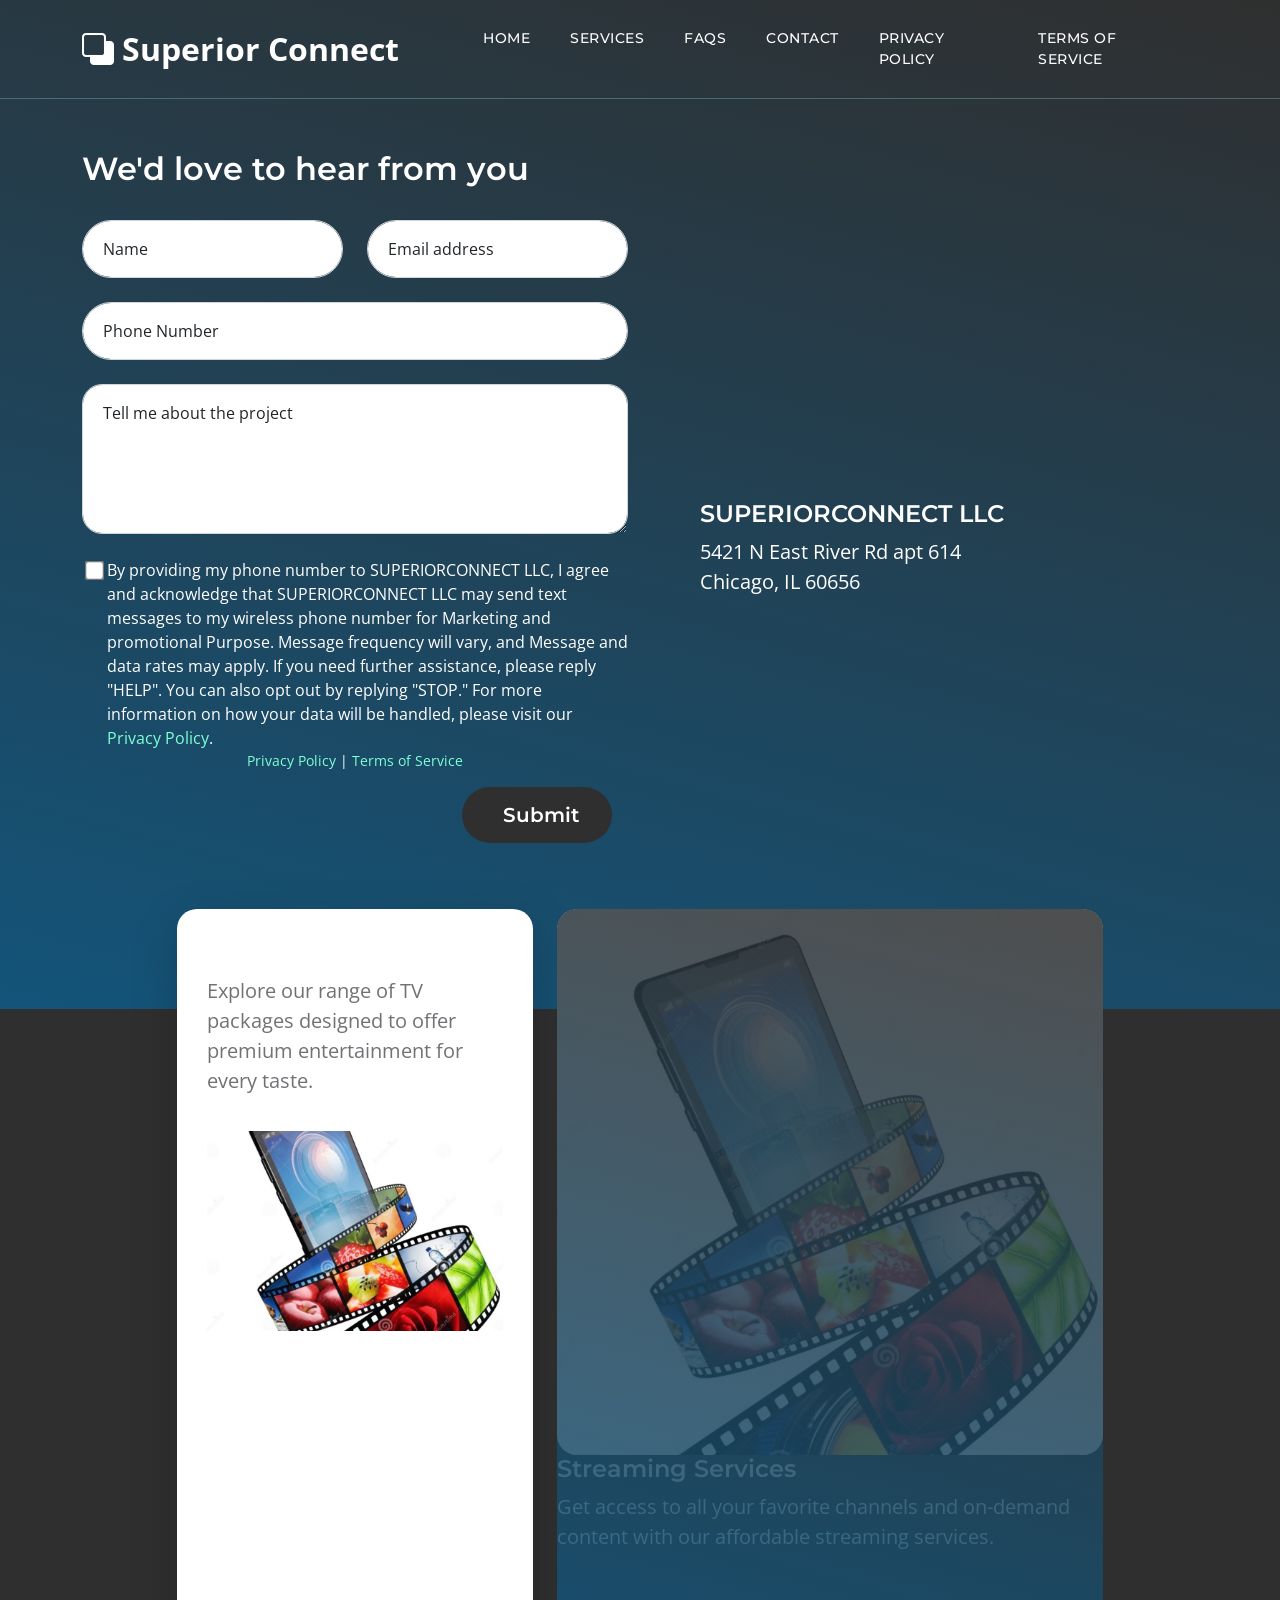
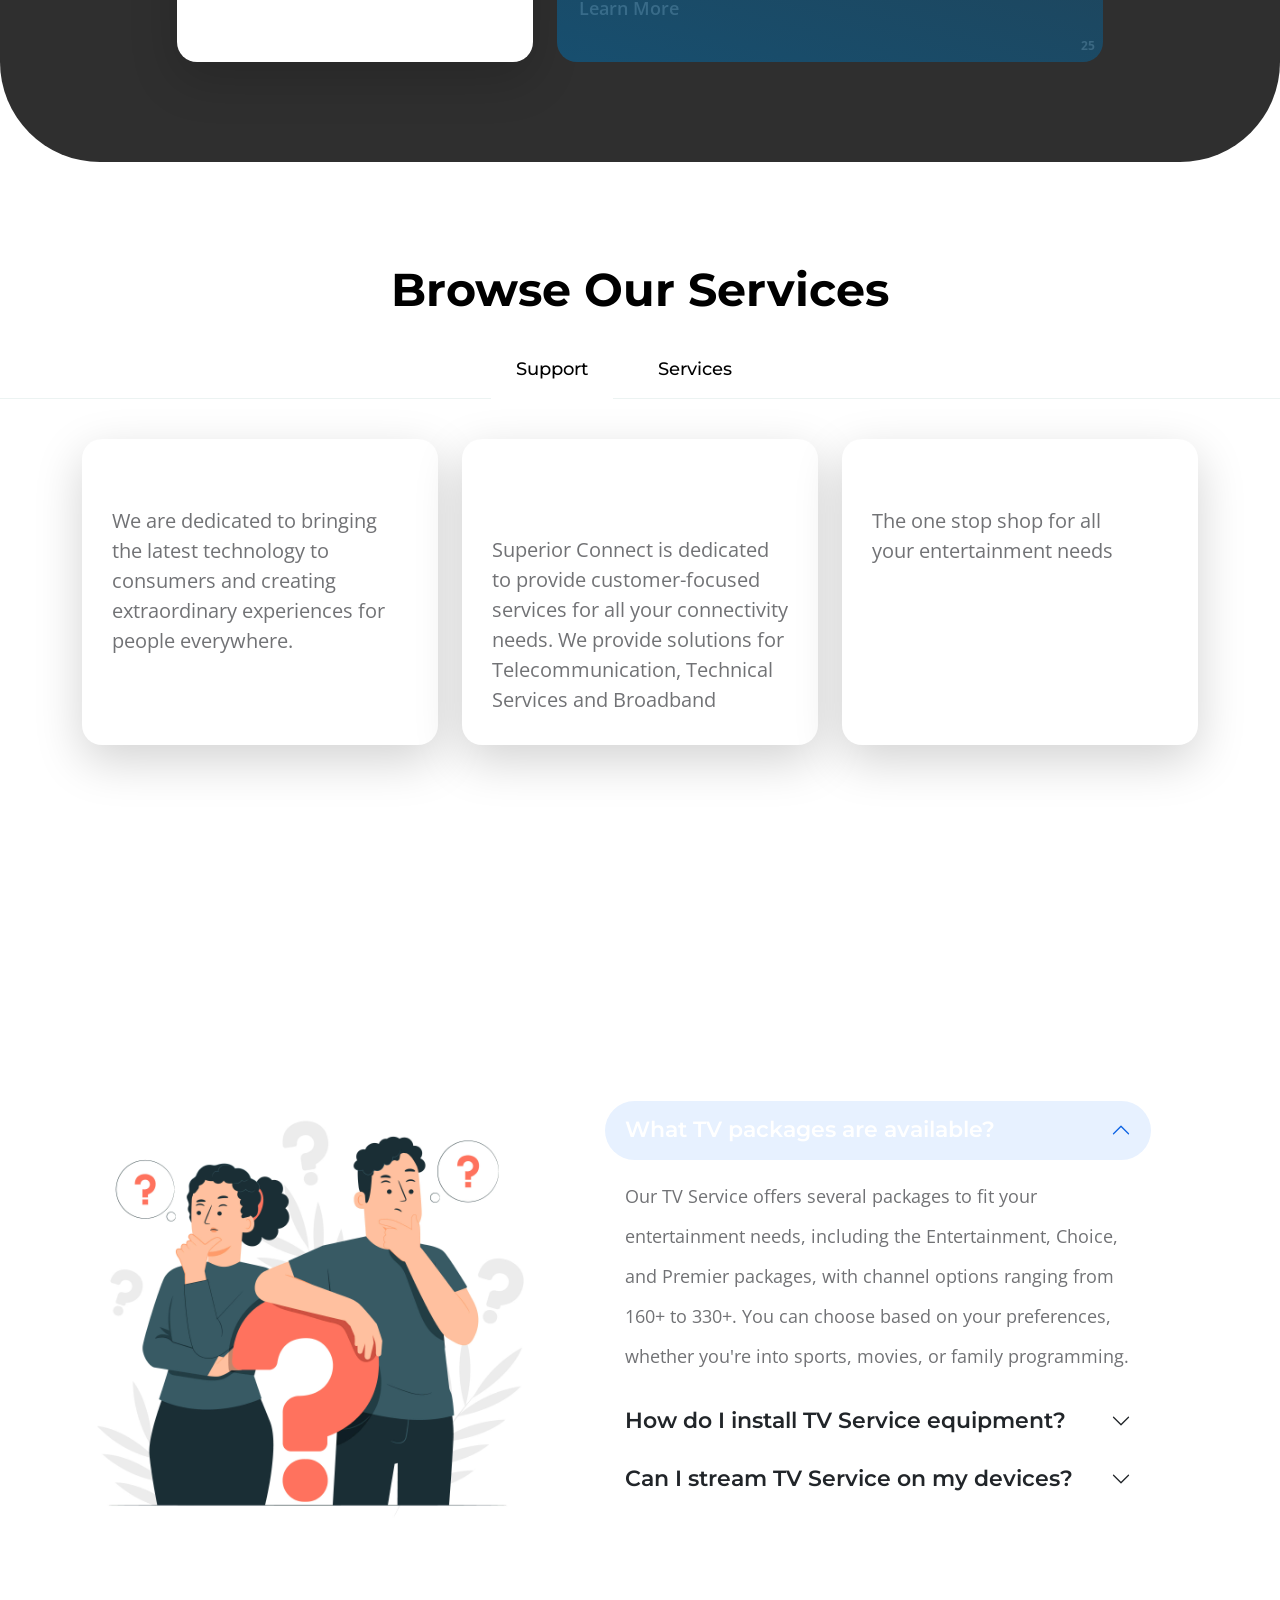
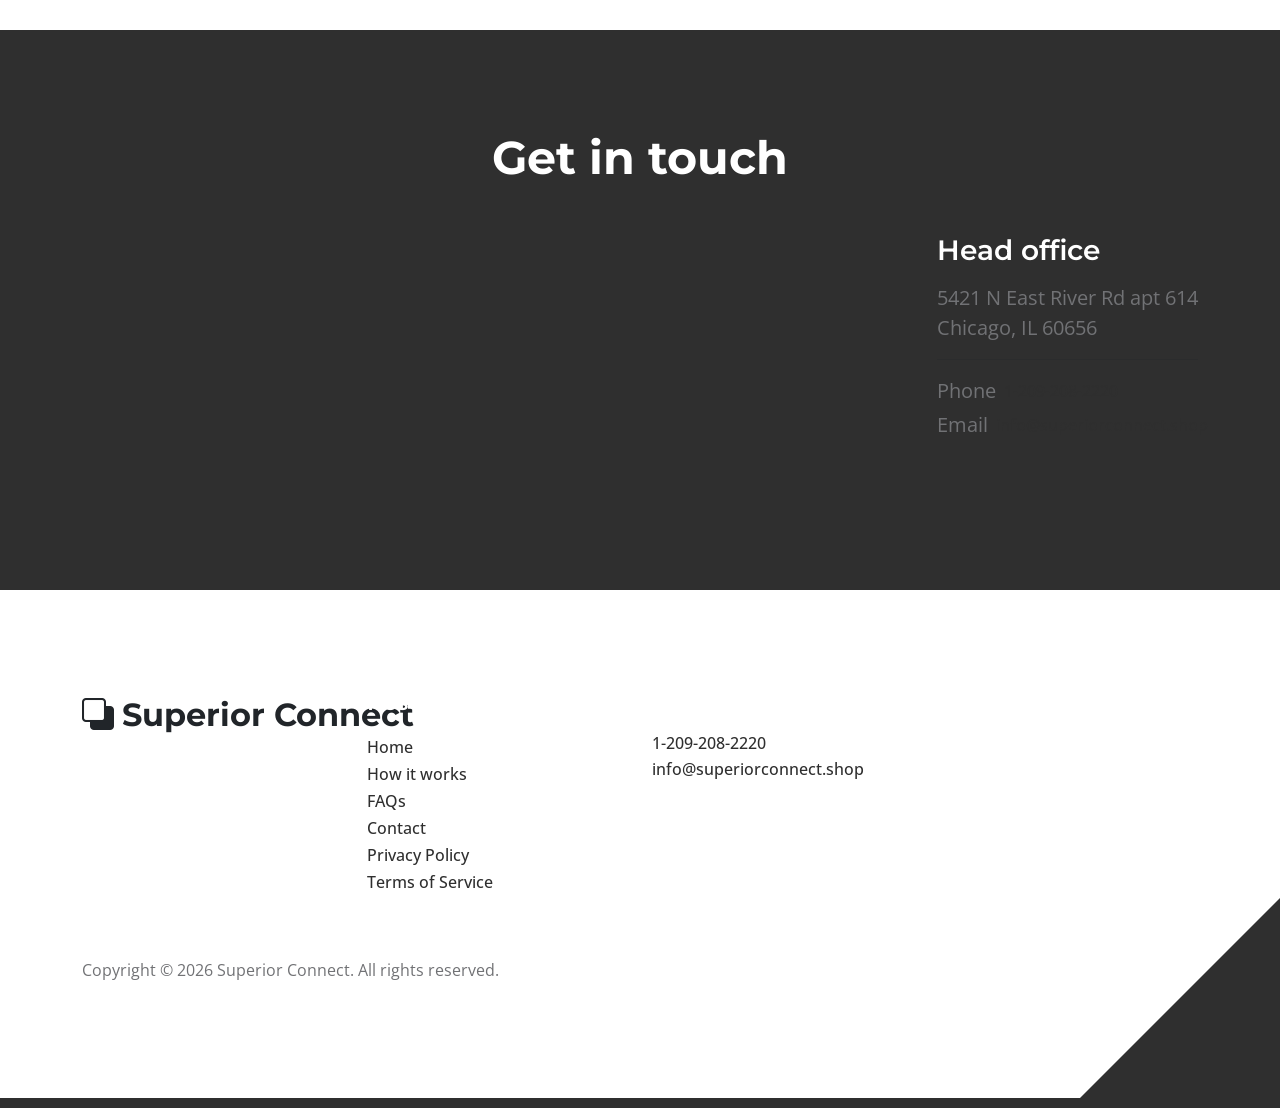
<file: index.html>
<!doctype html>
<html lang="en">
<head>
        <meta charset="utf-8">
        <meta name="viewport" content="width=device-width, initial-scale=1">

        <meta name="description" content="Superior Connect - Your trusted telecommunications service broker offering TV packages, streaming services, internet, and telecom solutions at competitive prices.">
        <meta name="author" content="">

        <title>Superior Connect</title>

        <!-- CSS FILES -->        
        <link rel="preconnect" href="https://fonts.googleapis.com/">
        
        <link rel="preconnect" href="https://fonts.gstatic.com/" crossorigin>

        <link href="https://fonts.googleapis.com/css2?family=Montserrat:wght@500;600;700&amp;family=Open+Sans&amp;display=swap" rel="stylesheet">
                        
        <link href="css/bootstrap.min.css" rel="stylesheet">

        <link href="css/bootstrap-icons.css" rel="stylesheet">

        <link href="css/templatemo-topic-listing.css" rel="stylesheet">
    </head>
    
    <body id="top">

        <main>

            <nav class="navbar navbar-expand-lg">
                <div class="container">
                    <a class="navbar-brand" href="index.html">
                        <i class="bi-back"></i>
                        Superior Connect
                    </a>

                   
    
                    <button class="navbar-toggler" type="button" data-bs-toggle="collapse" data-bs-target="#navbarNav" aria-controls="navbarNav" aria-expanded="false" aria-label="Toggle navigation">
                        <span class="navbar-toggler-icon"></span>
                    </button>
    
                    <div class="collapse navbar-collapse" id="navbarNav">
                        <ul class="navbar-nav ms-lg-5 me-lg-auto">
                            <li class="nav-item">
                                <a class="nav-link click-scroll" href="#section_1">Home</a>
                            </li>

                            <li class="nav-item">
                                <a class="nav-link click-scroll" href="#section_2">Services</a>
                            </li>

                            <li class="nav-item">
                                <a class="nav-link click-scroll" href="#section_4">FAQs</a>
                            </li>
    
                            <li class="nav-item">
                                <a class="nav-link click-scroll" href="#section_1">Contact</a>
                            </li>

                            <li>
                                <a href="Privacy.html" class="nav-link">Privacy Policy</a>
                            </li>

                            <li>
                                <a href="terms.html" class="nav-link">Terms of Service</a>
                            </li>
                        </ul>
                    </div>
                </div>
            </nav>
            

            <section class="hero-section d-flex justify-content-center align-items-center" id="section_1">
                <div class="container">
                    <div class="row">

                        <div class="col-lg-12 col-12">
                            <h3 class="mb-4 pb-2">We'd love to hear from you</h3>
                        </div>

                        <div class="col-lg-6 col-12">
                            <form id="contactForm" class="custom-form contact-form" role="form">
                                <!-- Honeypot field (hidden from users, catches bots) -->
                                <input type="text" name="honeypot" style="display:none;" tabindex="-1" autocomplete="off">
                                <input type="hidden" name="formGoogleSheetName" value="responses">
                                <div class="row">
                                    <div class="col-lg-6 col-md-6 col-12">
                                        <div class="form-floating">
                                            <input type="text" name="name" id="name" class="form-control" placeholder="Name" required="">
                                            
                                            <label for="name">Name</label>
                                        </div>
                                    </div>

                                    <div class="col-lg-6 col-md-6 col-12"> 
                                        <div class="form-floating">
                                            <input type="email" name="email" id="email" pattern="[^ @]*@[^ @]*" class="form-control" placeholder="Email address" required="">
                                            
                                            <label for="email">Email address</label>
                                        </div>
                                    </div>

                                    <div class="col-lg-12 col-12">
                                        <div class="form-floating mb-3">
                                            <input type="tel" name="phone" id="phone" class="form-control" placeholder="Phone Number">
                                            
                                            <label for="phone">Phone Number</label>
                                        </div>

                                        <div class="form-floating">
                                            <textarea class="form-control" id="message" name="message" placeholder="Tell me about the project"></textarea>
                                            
                                            <label for="floatingTextarea">Tell me about the project</label>
                                        </div>
                                    </div>
                                    <div style="display:flex;align-items: flex-start;">
                                        <input type="checkbox" name="sms_opt_in" id="sms_opt_in" value="yes" style="transform: scale(1.5); margin: 6px;"><label for="sms_opt_in" style="color: white;">By providing my phone number to SUPERIORCONNECT LLC, I agree and acknowledge that SUPERIORCONNECT LLC may send text messages to my wireless phone number for Marketing and promotional Purpose. Message frequency will vary, and Message and data rates may apply. If you need further assistance, please reply "HELP". You can also opt out by replying "STOP." For more information on how your data will be handled, please visit our <a href="Privacy.html" style="color: #7fffd4; text-decoration: none;">Privacy Policy</a>.</label>
                                    </div>
                                    <div class="col-lg-12 col-12 text-center mb-3">
                                        <p style="color: white; font-size: 14px; margin: 0;">
                                            <a href="Privacy.html" style="color: #7fffd4; text-decoration: none;">Privacy Policy</a> | 
                                            <a href="terms.html" style="color: #7fffd4; text-decoration: none;">Terms of Service</a>
                                        </p>
                                    </div>
                                    <div class="col-lg-4 col-12 ms-auto">
                                        <button type="submit" id="submitBtn" class="form-control">Submit</button>
                                    </div>
                                    <div class="col-12 mt-3">
                                        <div id="formStatus" style="display:none; padding: 12px; border-radius: 8px; text-align: center; font-weight: 600;"></div>
                                    </div>
                                </div>
                            </form>
                        </div>

                        <div class="col-lg-5 col-12 mx-auto mt-5 mt-lg-0">
                            <iframe 
                            src="https://www.google.com/maps/embed?pb=!1m18!1m12!1m3!1d2966.0214702391813!2d-87.85027621544839!3d41.97834879705187!2m3!1f0!2f0!3f0!3m2!1i1024!2i768!4f13.1!3m3!1m2!1s0x880fcb4347e20349%3A0x69a81af1b3920d93!2s5421%20N%20East%20River%20Rd%2C%20Chicago%2C%20IL%2060656!5e0!3m2!1sen!2sus!4v1734634214337!5m2!1sen!2sus"
                            width="100%" 
                            height="250" 
                            style="border:0;" 
                            allowfullscreen="" 
                            loading="lazy" 
                            referrerpolicy="no-referrer-when-downgrade">
                        </iframe>

                            <h5 class="mt-4 mb-2">SUPERIORCONNECT LLC
                            </h5>

                            <p style="color: white;">5421 N East River Rd apt 614<br>
                                Chicago, IL 60656</p>
                        </div>

                    </div>
                </div>
            </section>
            


            <section class="featured-section">
                <div class="container">
                    <div class="row justify-content-center">
            
                        <div class="col-lg-4 col-12 mb-4 mb-lg-0">
                            <div class="custom-block bg-white shadow-lg">
                                <a href="#section_1">
                                    <div class="d-flex">
                                        <div>
                                            <h5 class="mb-2">TV Packages</h5>
            
                                            <p class="mb-0">Explore our range of TV packages designed to offer premium entertainment for every taste.</p>
                                        </div>
            
                                        <span class="badge bg-packages rounded-pill ms-auto">10</span>
                                    </div>
            
                                    <img src="images/customdtv.jpg" class="custom-block-image img-fluid" alt="TV Packages">
                                </a>
                            </div>
                        </div>
            
                        <div class="col-lg-6 col-12">
                            <div class="custom-block custom-block-overlay">
                                <div class="d-flex flex-column h-100">
                        <img src="images/customdtv.jpg" class="custom-block-image img-fluid" alt="Streaming Services">
                                        <div>
                                            <h5 class="text-white mb-2">Streaming Services</h5>
            
                                            <p class="text-white">Get access to all your favorite channels and on-demand content with our affordable streaming services.</p>
            
                                            <a href="#section_1" class="btn custom-btn mt-2 mt-lg-3">Learn More</a>
                                        <span class="badge bg-streaming rounded-pill ms-auto">25</span>
                                    </div>

                                    <div class="section-overlay"></div>
                                </div>
                            </div>
                        </div>
            
                    </div>
                </div>
            </section>
            


            <section class="explore-section section-padding" id="section_2">
                <div class="container">
                    <div class="row">
                        <div class="col-12 text-center">
                            <h2 class="mb-4" style="color: black;">Browse Our Services</h2>
                        </div>
                    </div>
                </div>
            
                <div class="container-fluid">
                    <div class="row">
                        <ul class="nav nav-tabs" id="myTab" role="tablist">
                            <li class="nav-item" role="presentation">
                                <button class="nav-link active" style="color: black !important;" id="packages-tab" data-bs-toggle="tab" data-bs-target="#packages-tab-pane" type="button" role="tab" aria-controls="packages-tab-pane" aria-selected="true">Support</button>
                            </li>
                            <li class="nav-item" role="presentation">
                                <button class="nav-link" style="color: black !important;" id="equipment-tab" data-bs-toggle="tab" data-bs-target="#equipment-tab-pane" type="button" role="tab" aria-controls="equipment-tab-pane" aria-selected="false">Services</button>
                            </li>
                        </ul>
                    </div>
                </div>
            
                <div class="container">
                    <div class="row">
                        <div class="col-12">
                            <div class="tab-content" id="myTabContent">
                                <div class="tab-pane fade show active" id="packages-tab-pane" role="tabpanel" aria-labelledby="packages-tab" tabindex="0">
                                    <div class="row">
                                        <div class="col-lg-4 col-md-6 col-12 mb-4 mb-lg-0">
                                            <div class="custom-block bg-white shadow-lg">
                                                <a href="#section_1">
                                                    <div class="d-flex">
                                                        <div>
                                                            <h5 class="mb-2">Advanced Functionality
                                                            </h5>
                                                            <p class="mb-0">We are dedicated to bringing the latest technology to consumers and creating extraordinary experiences for people everywhere.
                                                            </p>
                                                        </div>
                                                    
                                                    </div>
                                                   
                                                </a>
                                            </div>
                                        </div>
                                        <div class="col-lg-4 col-md-6 col-12 mb-4 mb-lg-0">
                                            <div class="custom-block bg-white shadow-lg">
                                                <a href="#section_1">
                                                    <div class="d-flex">
                                                        <div>
                                                            <h5 class="mb-2">Redefining Connectivity
                                                            </h5>
                                                            <p class="mb-0">Superior Connect is dedicated to provide customer-focused services for all your connectivity needs. We provide solutions for Telecommunication, Technical Services and Broadband
                                                            </p>
                                                        </div>
                                                       
                                                    </div>
                                                    
                                                </a>
                                            </div>
                                        </div>
                                        <div class="col-lg-4 col-md-6 col-12">
                                            <div class="custom-block bg-white shadow-lg">
                                                <a href="#section_1">
                                                    <div class="d-flex">
                                                        <div>
                                                            <h5 class="mb-2">Entertainment</h5>
                                                            <p class="mb-0">The one stop shop for all your entertainment needs
<br><br><br><br>
                                                            </p>
                                                        </div>
                                                        <span class="badge bg-packages rounded-pill ms-auto">330+ Channels</span>
                                                    </div>
                                                   
                                                </a>
                                            </div>
                                        </div>
                                    </div>
                                </div>
            
                                <div class="tab-pane fade" id="equipment-tab-pane" role="tabpanel" aria-labelledby="equipment-tab" tabindex="0">
                                    <div class="row">
                                        <div class="col-lg-4 col-md-6 col-12 mb-4 mb-lg-3">
                                            <div class="custom-block bg-white shadow-lg">
                                                <a href="#section_1">
                                                    <div class="d-flex">
                                                        <div>
                                                            <h5 class="mb-2">Internet
                                                            </h5>
                                                            <p class="mb-0">Choose from a variety of reliable internet plans to match your needs of speed and data</p>
                                                        </div>
                                                       
                                                    </div>
                                                   
                                                </a>
                                            </div>
                                        </div>
                                        <div class="col-lg-4 col-md-6 col-12 mb-4 mb-lg-3">
                                            <div class="custom-block bg-white shadow-lg">
                                                <a href="#section_1">
                                                    <div class="d-flex">
                                                        <div>
                                                            <h5 class="mb-2">DTH</h5>
                                                            <p class="mb-0">Bring home Entertainment with a wide variety of Channels and customised Plans</p>
                                                        </div>
                                                     
                                                    </div>
                                                  
                                                </a>
                                            </div>
                                        </div>
                                        <div class="col-lg-4 col-md-6 col-12">
                                            <div class="custom-block bg-white shadow-lg">
                                                <a href="#section_1">
                                                    <div class="d-flex">
                                                        <div>
                                                            <h5 class="mb-2">Telecom</h5>
                                                            <p class="mb-0">Make distances short with our customised voice plans that have a wide network coverage</p>
                                                        </div>
                                                     
                                                    </div>
                                                  
                                                </a>
                                            </div>
                                        </div>
                                    </div>
                                </div>
                                
                            </div>
                        </div>
                    </div>
                </div>
            </section>
            

            <section class="faq-section section-padding" id="section_4">
                <div class="container">
                    <div class="row">
                        <div class="col-lg-6 col-12">
                            <h2 class="mb-4">Frequently Asked Questions</h2>
                        </div>
            
                        <div class="clearfix"></div>
            
                        <div class="col-lg-5 col-12">
                            <img src="images/faq_graphic.jpg" class="img-fluid" alt="FAQs">
                        </div>
            
                        <div class="col-lg-6 col-12 m-auto">
                            <div class="accordion" id="accordionExample">
                                <div class="accordion-item">
                                    <h2 class="accordion-header" id="headingOne">
                                        <button class="accordion-button" type="button" data-bs-toggle="collapse" data-bs-target="#collapseOne" aria-expanded="true" aria-controls="collapseOne">
                                            What TV packages are available?
                                        </button>
                                    </h2>
            
                                    <div id="collapseOne" class="accordion-collapse collapse show" aria-labelledby="headingOne" data-bs-parent="#accordionExample">
                                        <div class="accordion-body">
                                            Our TV Service offers several packages to fit your entertainment needs, including the Entertainment, Choice, and Premier packages, with channel options ranging from 160+ to 330+. You can choose based on your preferences, whether you're into sports, movies, or family programming.
                                        </div>
                                    </div>
                                </div>
            
                                <div class="accordion-item">
                                    <h2 class="accordion-header" id="headingTwo">
                                        <button class="accordion-button collapsed" type="button" data-bs-toggle="collapse" data-bs-target="#collapseTwo" aria-expanded="false" aria-controls="collapseTwo">
                                            How do I install TV Service equipment?
                                        </button>
                                    </h2>
            
                                    <div id="collapseTwo" class="accordion-collapse collapse" aria-labelledby="headingTwo" data-bs-parent="#accordionExample">
                                        <div class="accordion-body">
                                            Once you sign up for Our TV Services, a professional technician will come to your home and install the necessary equipment, such as the Genie HD DVR and satellite dish. Installation is included in most packages, and our team will ensure everything is set up and working perfectly before they leave.
                                        </div>
                                    </div>
                                </div>
            
                                <div class="accordion-item">
                                    <h2 class="accordion-header" id="headingThree">
                                        <button class="accordion-button collapsed" type="button" data-bs-toggle="collapse" data-bs-target="#collapseThree" aria-expanded="false" aria-controls="collapseThree">
                                            Can I stream TV Service on my devices?
                                        </button>
                                    </h2>
            
                                    <div id="collapseThree" class="accordion-collapse collapse" aria-labelledby="headingThree" data-bs-parent="#accordionExample">
                                        <div class="accordion-body">
                                            Yes, with Our TV Streaming service, you can enjoy live TV and on-demand content across multiple devices, including smartphones, tablets, smart TVs, and computers. This feature is available for most of our packages, giving you flexibility and convenience to watch your favorite shows on the go.
                                        </div>
                                    </div>
                                </div>
                            </div>
                        </div>
            
                    </div>
                </div>
            </section>
            


            <section class="contact-section section-padding section-bg" id="section_5">
                <div class="container">
                    <div class="row">

                        <div class="col-lg-12 col-12 text-center">
                            <h2 class="mb-5">Get in touch</h2>
                        </div>

                        <div class="col-lg-5 col-12 mb-4 mb-lg-0">
                            <iframe 
    src="https://www.google.com/maps/embed?pb=!1m18!1m12!1m3!1d2966.0214702391813!2d-87.85027621544839!3d41.97834879705187!2m3!1f0!2f0!3f0!3m2!1i1024!2i768!4f13.1!3m3!1m2!1s0x880fcb4347e20349%3A0x69a81af1b3920d93!2s5421%20N%20East%20River%20Rd%2C%20Chicago%2C%20IL%2060656!5e0!3m2!1sen!2sus!4v1734634214337!5m2!1sen!2sus"
    width="100%" 
    height="250" 
    style="border:0;" 
    allowfullscreen="" 
    loading="lazy" 
    referrerpolicy="no-referrer-when-downgrade">
</iframe>
                        </div>

                        <div class="col-lg-3 col-md-6 col-12 mb-3 mb-lg- mb-md-0 ms-auto">
                            <h4 class="mb-3">Head office</h4>

                            <p>5421 N East River Rd apt 614<br>Chicago, IL 60656</p>

                            <hr>

                            <p class="d-flex align-items-center mb-1">
                                <span class="me-2">Phone</span>

                                <a href="tel: 1-209-208-2220" class="site-footer-link">
                                    1-209-208-2220
                                </a>
                            </p>

                            <p class="d-flex align-items-center">
                                <span class="me-2">Email</span>

                                <a href="mailto:info@superiorconnect.shop" class="site-footer-link">
                                    info@superiorconnect.shop
                                </a>
                            </p>
                        </div>

                    </div>
                </div>
            </section>
        </main>

<footer class="site-footer section-padding">
            <div class="container">
                <div class="row">

                    <div class="col-lg-3 col-12 mb-4 pb-2">
                        <a class="navbar-brand mb-2" href="index.html">
                            <i class="bi-back"></i>
                            <span>Superior Connect</span>
                        </a>
                    </div>

                    <div class="col-lg-3 col-md-4 col-6">
                        <h6 class="site-footer-title mb-3">Resources</h6>

                        <ul class="site-footer-links">
                            <li class="site-footer-link-item">
                                <a href="#top" class="site-footer-link">Home</a>
                            </li>

                            <li class="site-footer-link-item">
                                <a href="#section_2" class="site-footer-link">How it works</a>
                            </li>

                            <li class="site-footer-link-item">
                                <a href="#section_4" class="site-footer-link">FAQs</a>
                            </li>

                            <li class="site-footer-link-item">
                                <a href="#section_5" class="site-footer-link">Contact</a>
                            </li>

                            <li class="site-footer-link-item">
                                <a href="Privacy.html" class="site-footer-link">Privacy Policy</a>
                            </li>

                            <li class="site-footer-link-item">
                                <a href="terms.html" class="site-footer-link">Terms of Service</a>
                            </li>
                        </ul>
                    </div>

                    <div class="col-lg-3 col-md-4 col-8 mb-4 mb-lg-0">
                        <h6 class="site-footer-title mb-3">Information</h6>

                        <p class="text-white d-flex mb-1">
                            <a href="tel: 1-209-208-2220" class="site-footer-link">
                                1-209-208-2220
                            </a>
                        </p>

                        <p class="text-white d-flex">
                            <a href="mailto:info@superiorconnect.shop" class="site-footer-link">
                                info@superiorconnect.shop
                            </a>
                        </p>
                    </div>


                    <div class="col-12">
                        <p class="copyright-text mt-lg-5 mt-4">Copyright © 2026 Superior Connect. All rights reserved.</p>
                    </div>

                </div>
            </div>
        </footer>


        <!-- JAVASCRIPT FILES -->
        <script src="js/jquery.min.js"></script>
        <script src="js/bootstrap.bundle.min.js"></script>
        <script src="js/jquery.sticky.js"></script>
        <script src="js/click-scroll.js"></script>
        <script src="js/custom.js"></script>

        <!-- Google Apps Script Form Submission -->
        <script>
        (function() {
            var SCRIPT_URL = "https://script.google.com/macros/s/AKfycbz4_9GOtbGd2kz0yMktRcK8N5T3pc9buV6uElXdttq0ORNcVBNv3V919Hf6T5FFRe5v/exec";

            var form = document.getElementById("contactForm");
            var submitBtn = document.getElementById("submitBtn");
            var statusDiv = document.getElementById("formStatus");

            form.addEventListener("submit", function(e) {
                e.preventDefault();

                // Check honeypot (spam bot trap)
                var honeypot = form.querySelector('input[name="honeypot"]');
                if (honeypot && honeypot.value) {
                    showStatus("Something went wrong. Please try again.", "error");
                    return;
                }

                // Disable button and show loading
                submitBtn.disabled = true;
                submitBtn.textContent = "Sending...";
                statusDiv.style.display = "none";

                // Collect form data
                var formData = new FormData(form);

                fetch(SCRIPT_URL, {
                    method: "POST",
                    body: formData
                })
                .then(function(response) {
                    return response.json();
                })
                .then(function(data) {
                    if (data.result === "success") {
                        showStatus("Thank you! Your message has been sent successfully.", "success");
                        form.reset();
                    } else {
                        showStatus("Something went wrong. Please try again or contact us directly.", "error");
                    }
                })
                .catch(function() {
                    // Google Apps Script redirects can cause CORS/opaque responses
                    // but the submission usually succeeds, so treat as success
                    showStatus("Thank you! Your message has been sent successfully.", "success");
                    form.reset();
                })
                .finally(function() {
                    submitBtn.disabled = false;
                    submitBtn.textContent = "Submit";
                });
            });

            function showStatus(message, type) {
                statusDiv.style.display = "block";
                statusDiv.textContent = message;
                if (type === "success") {
                    statusDiv.style.background = "rgba(40, 167, 69, 0.15)";
                    statusDiv.style.color = "#7fffd4";
                    statusDiv.style.border = "1px solid #7fffd4";
                } else {
                    statusDiv.style.background = "rgba(220, 53, 69, 0.15)";
                    statusDiv.style.color = "#ff6b6b";
                    statusDiv.style.border = "1px solid #ff6b6b";
                }
                // Auto-hide after 6 seconds
                setTimeout(function() {
                    statusDiv.style.display = "none";
                }, 6000);
            }
        })();
        </script>

    </body>

</html>
</file>
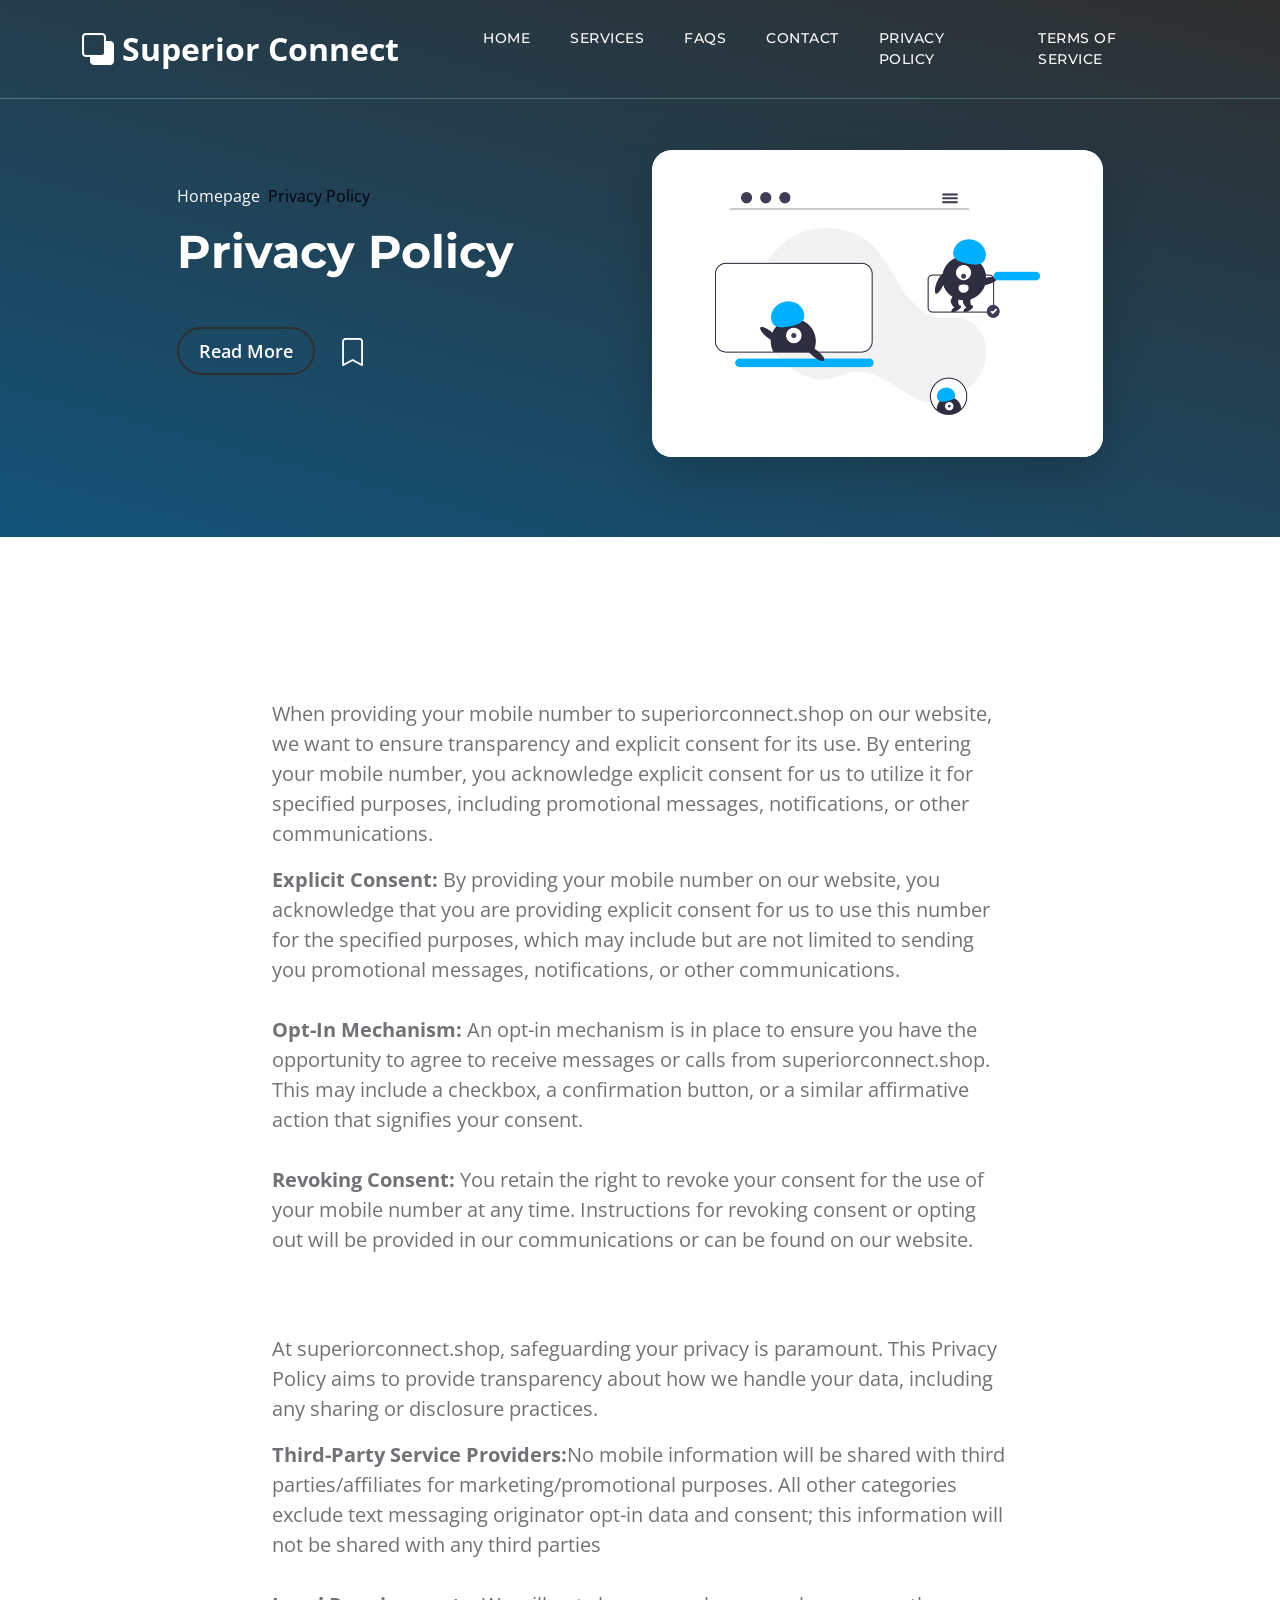
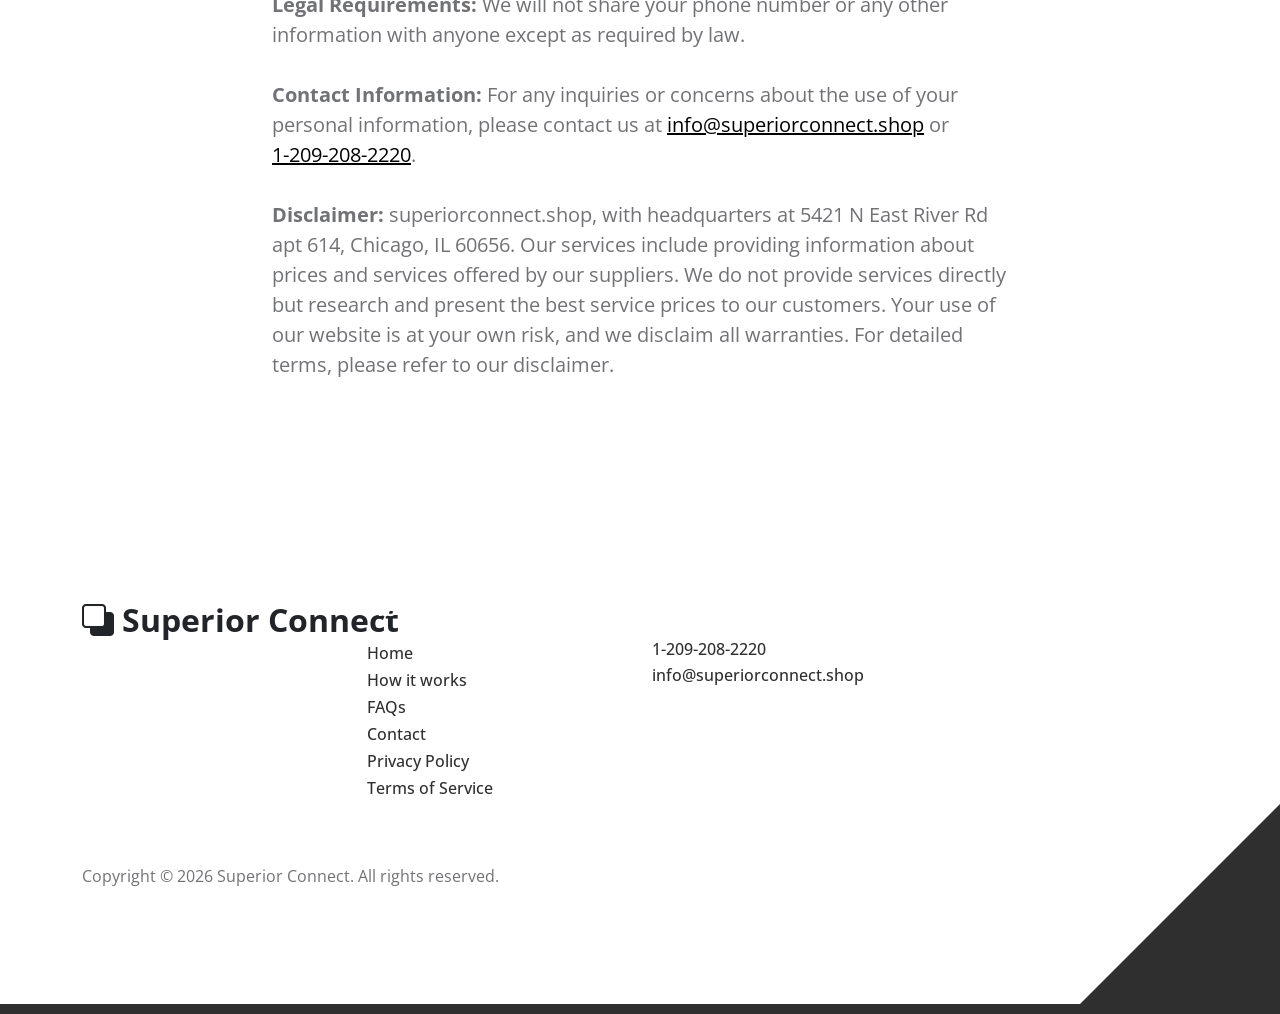
<file: Privacy.html>
<!doctype html>
<html lang="en">
<head>
    <meta charset="utf-8">
    <meta name="viewport" content="width=device-width, initial-scale=1">

    <meta name="description" content="Privacy Policy for Superior Connect - Learn how we protect your personal information, mobile number data, and ensure transparent data collection practices.">
    <meta name="author" content="">

    <title>Superior Connect
    </title>

    <!-- CSS FILES -->
    <link rel="preconnect" href="https://fonts.googleapis.com/">

    <link rel="preconnect" href="https://fonts.gstatic.com/" crossorigin>

    <link href="https://fonts.googleapis.com/css2?family=Montserrat:wght@500;600;700&amp;family=Open+Sans&amp;display=swap"
        rel="stylesheet">

    <link href="css/bootstrap.min.css" rel="stylesheet">

    <link href="css/bootstrap-icons.css" rel="stylesheet">

    <link href="css/templatemo-topic-listing.css" rel="stylesheet">

</head>

<body id="top">

    <main>

        <nav class="navbar navbar-expand-lg">
            <div class="container">
                <a class="navbar-brand" href="index.html">
                    <i class="bi-back"></i>
                    Superior Connect
                </a>

               

                <button class="navbar-toggler" type="button" data-bs-toggle="collapse" data-bs-target="#navbarNav" aria-controls="navbarNav" aria-expanded="false" aria-label="Toggle navigation">
                    <span class="navbar-toggler-icon"></span>
                </button>

                <div class="collapse navbar-collapse" id="navbarNav">
                    <ul class="navbar-nav ms-lg-5 me-lg-auto">
                        <li class="nav-item">
                            <a class="nav-link" href="index.html#section_1">Home</a>
                        </li>

                        <li class="nav-item">
                            <a class="nav-link" href="index.html#section_2">Services</a>
                        </li>

                        <li class="nav-item">
                            <a class="nav-link" href="index.html#section_4">FAQs</a>
                        </li>

                        <li class="nav-item">
                            <a class="nav-link" href="index.html#section_5">Contact</a>
                        </li>

                        <li>
                            <a href="Privacy.html" class="nav-link">Privacy Policy</a>
                        </li>

                        <li>
                            <a href="terms.html" class="nav-link">Terms of Service</a>
                        </li>
                    </ul>
                </div>
            </div>
        </nav>


        <header class="site-header d-flex flex-column justify-content-center align-items-center">
            <div class="container">
                <div class="row justify-content-center align-items-center">

                    <div class="col-lg-5 col-12 mb-5">
                        <nav aria-label="breadcrumb">
                            <ol class="breadcrumb">
                                <li class="breadcrumb-item"><a href="index.html">Homepage</a></li>

                                <li class="breadcrumb-item" style="color: rgb(2, 2, 15);" aria-current="page">Privacy Policy</li>
                            </ol>
                        </nav>

                        <h2 class="text-white">Privacy Policy</h2>

                        <div class="d-flex align-items-center mt-5">
                            <a href="#topics-detail" style="color: white;" class="btn custom-btn custom-border-btn smoothscroll me-4">Read
                                More</a>

                            <a href="#top" class="custom-icon bi-bookmark smoothscroll"></a>
                        </div>
                    </div>

                    <div class="col-lg-5 col-12">
                        <div class="topics-detail-block bg-white shadow-lg">
                            <img src="images/topics/undraw_Remote_design_team_re_urdx.png"
                                class="topics-detail-block-image img-fluid" alt="Privacy Policy Illustration">
                        </div>
                    </div>

                </div>
            </div>
        </header>


        <section class="topics-detail-section section-padding" id="topics-detail">
            <div class="container">
                <div class="row">

                    <div class="col-lg-8 col-12 m-auto">
                        <h3 class="mb-4">Mobile Number Collection and Opt-In</h3>

                        <p>When providing your mobile number to superiorconnect.shop on our website, we want to ensure
                            transparency and explicit consent for its use. By entering your mobile number, you
                            acknowledge explicit consent for us to utilize it for specified purposes, including
                            promotional messages, notifications, or other communications.</p>
                        <p><b>Explicit Consent: </b>By providing your mobile number on our website, you acknowledge that
                            you are providing explicit consent for us to use this number for the specified purposes,
                            which may include but are not limited to sending you promotional messages, notifications, or
                            other communications.

                            <br><br><b>Opt-In Mechanism:</b> An opt-in mechanism is in place to ensure you have the
                            opportunity to agree to receive messages or calls from superiorconnect.shop. This may include a
                            checkbox, a confirmation button, or a similar affirmative action that signifies your
                            consent.
                            <br><br>
                            <b>Revoking Consent: </b>You retain the right to revoke your consent for the use of your
                            mobile number at any time. Instructions for revoking consent or opting out will be provided
                            in our communications or can be found on our website.
                        </p>
                    </div>
                    <div class="col-lg-8 col-12 m-auto">
                        <h3 class="mb-4">Data Sharing and Disclosure</h3>

                        <p>At superiorconnect.shop, safeguarding your privacy is paramount. This Privacy Policy aims to provide
                            transparency about how we handle your data, including any sharing or disclosure practices.
                        </p>
                        <p>
                            <b>Third-Party Service Providers:</b>No mobile information will be shared with third parties/affiliates for marketing/promotional purposes. All other categories exclude text messaging originator opt-in data and consent; this information will not be shared with any third parties

                            <br>
                            <br><b>Legal Requirements:</b> We will not share your phone number or any other information with anyone except as required by law.
                            <br><br>

                            <b>Contact Information: </b>For any inquiries or concerns about the use of your personal information, please contact us at <a href="mailto:info@superiorconnect.shop" style="color: black; text-decoration: underline;">info@superiorconnect.shop</a> or <a href="tel:1-209-208-2220" style="color: black; text-decoration: underline;">1-209-208-2220</a>.
                            <br><br>

                            <b>Disclaimer: </b>superiorconnect.shop, with headquarters at 5421 N East River Rd apt 614, Chicago, IL 60656. Our services include providing information about prices and services offered by our suppliers. We do not provide services directly but research and present the best service prices to our customers. Your use of our website is at your own risk, and we disclaim all warranties. For detailed terms, please refer to our disclaimer.
                        </p>
                    </div>


                </div>
            </div>
        </section>
    </main>

    <footer class="site-footer section-padding">
        <div class="container">
            <div class="row">

                <div class="col-lg-3 col-12 mb-4 pb-2">
                    <a class="navbar-brand mb-2" href="index.html">
                        <i class="bi-back"></i>
                        Superior Connect
                    </a>
                </div>

                <div class="col-lg-3 col-md-4 col-6">
                    <h6 class="site-footer-title mb-3">Resources</h6>

                    <ul class="site-footer-links">
                        <li class="site-footer-link-item">
                            <a href="index.html" class="site-footer-link">Home</a>
                        </li>

                        <li class="site-footer-link-item">
                            <a href="index.html#section_2" class="site-footer-link">How it works</a>
                        </li>

                        <li class="site-footer-link-item">
                            <a href="index.html#section_4" class="site-footer-link">FAQs</a>
                        </li>

                        <li class="site-footer-link-item">
                            <a href="index.html#section_1" class="site-footer-link">Contact</a>
                        </li>

                        <li class="site-footer-link-item">
                            <a href="Privacy.html" class="site-footer-link">Privacy Policy</a>
                        </li>

                        <li class="site-footer-link-item">
                            <a href="terms.html" class="site-footer-link">Terms of Service</a>
                        </li>
                    </ul>
                </div>

                <div class="col-lg-3 col-md-4 col-8 mb-4 mb-lg-0">
                    <h6 class="site-footer-title mb-3">Information</h6>

                    <p class="text-white d-flex mb-1">
                        <a href="tel: 1-209-208-2220" class="site-footer-link">
                            1-209-208-2220
                        </a>
                    </p>

                    <p class="text-white d-flex">
                        <a href="mailto:info@superiorconnect.shop" class="site-footer-link">
                            info@superiorconnect.shop
                        </a>
                    </p>
                </div>


                    <p class="copyright-text mt-lg-5 mt-4" style="z-index: 1000;">Copyright © 2026 Superior Connect. All rights reserved.
                    
                </div>

            </div>
        </div>
    </footer>

    <!-- JAVASCRIPT FILES -->
    <script src="js/jquery.min.js"></script>
    <script src="js/bootstrap.bundle.min.js"></script>
    <script src="js/jquery.sticky.js"></script>
    <script src="js/custom.js"></script>

</body>


</html>
</file>
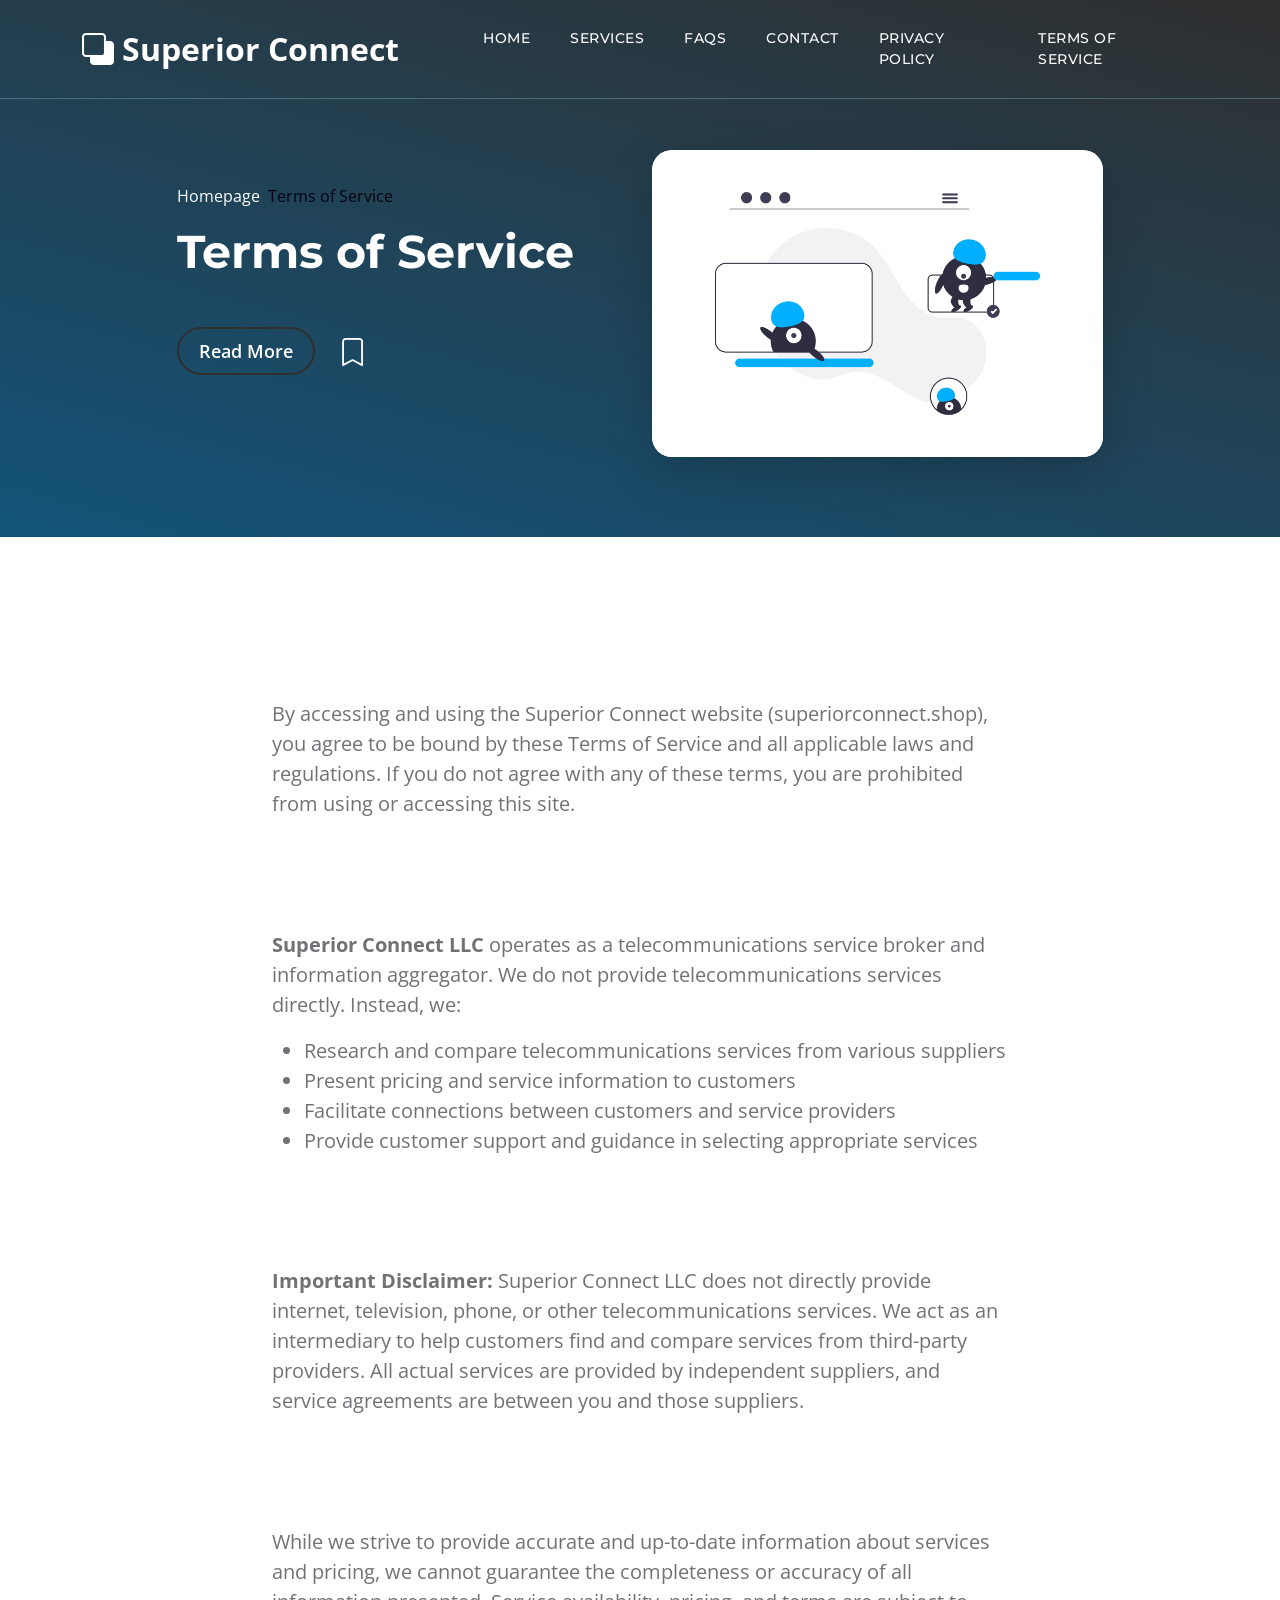
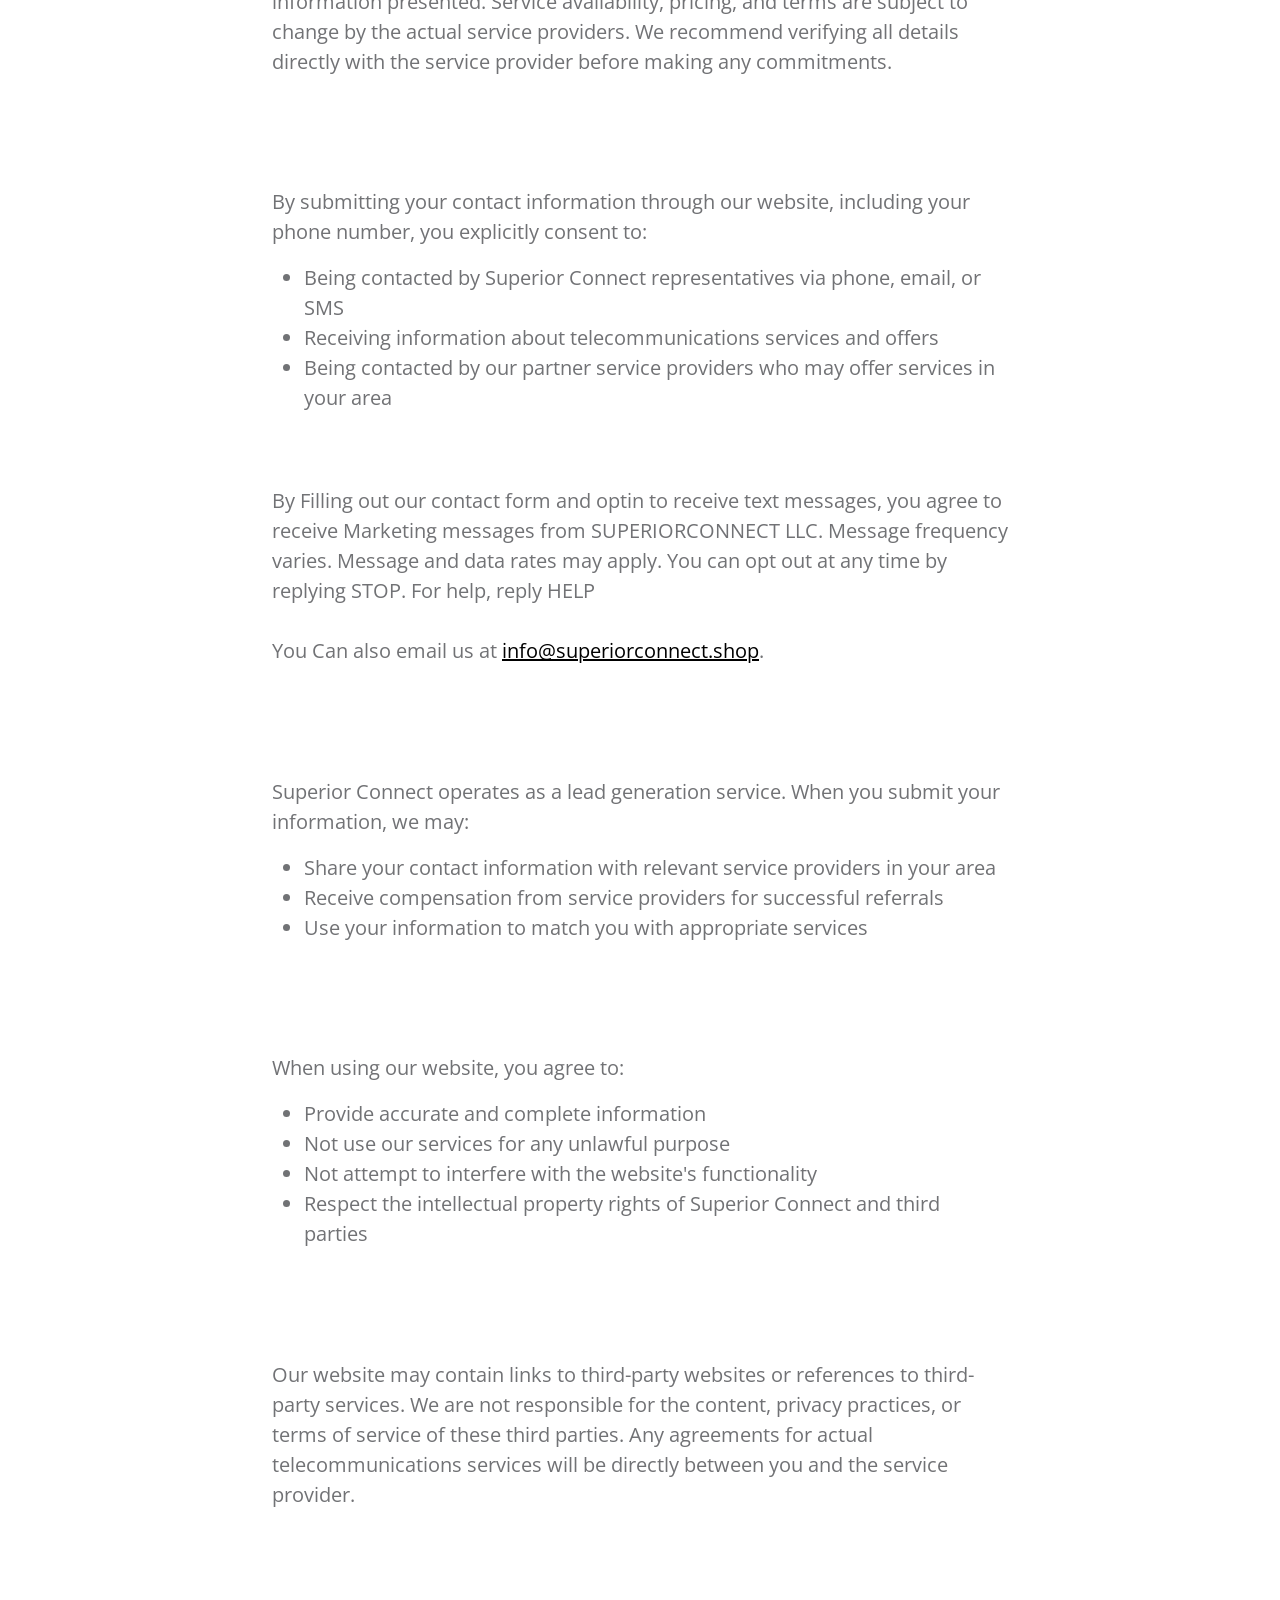
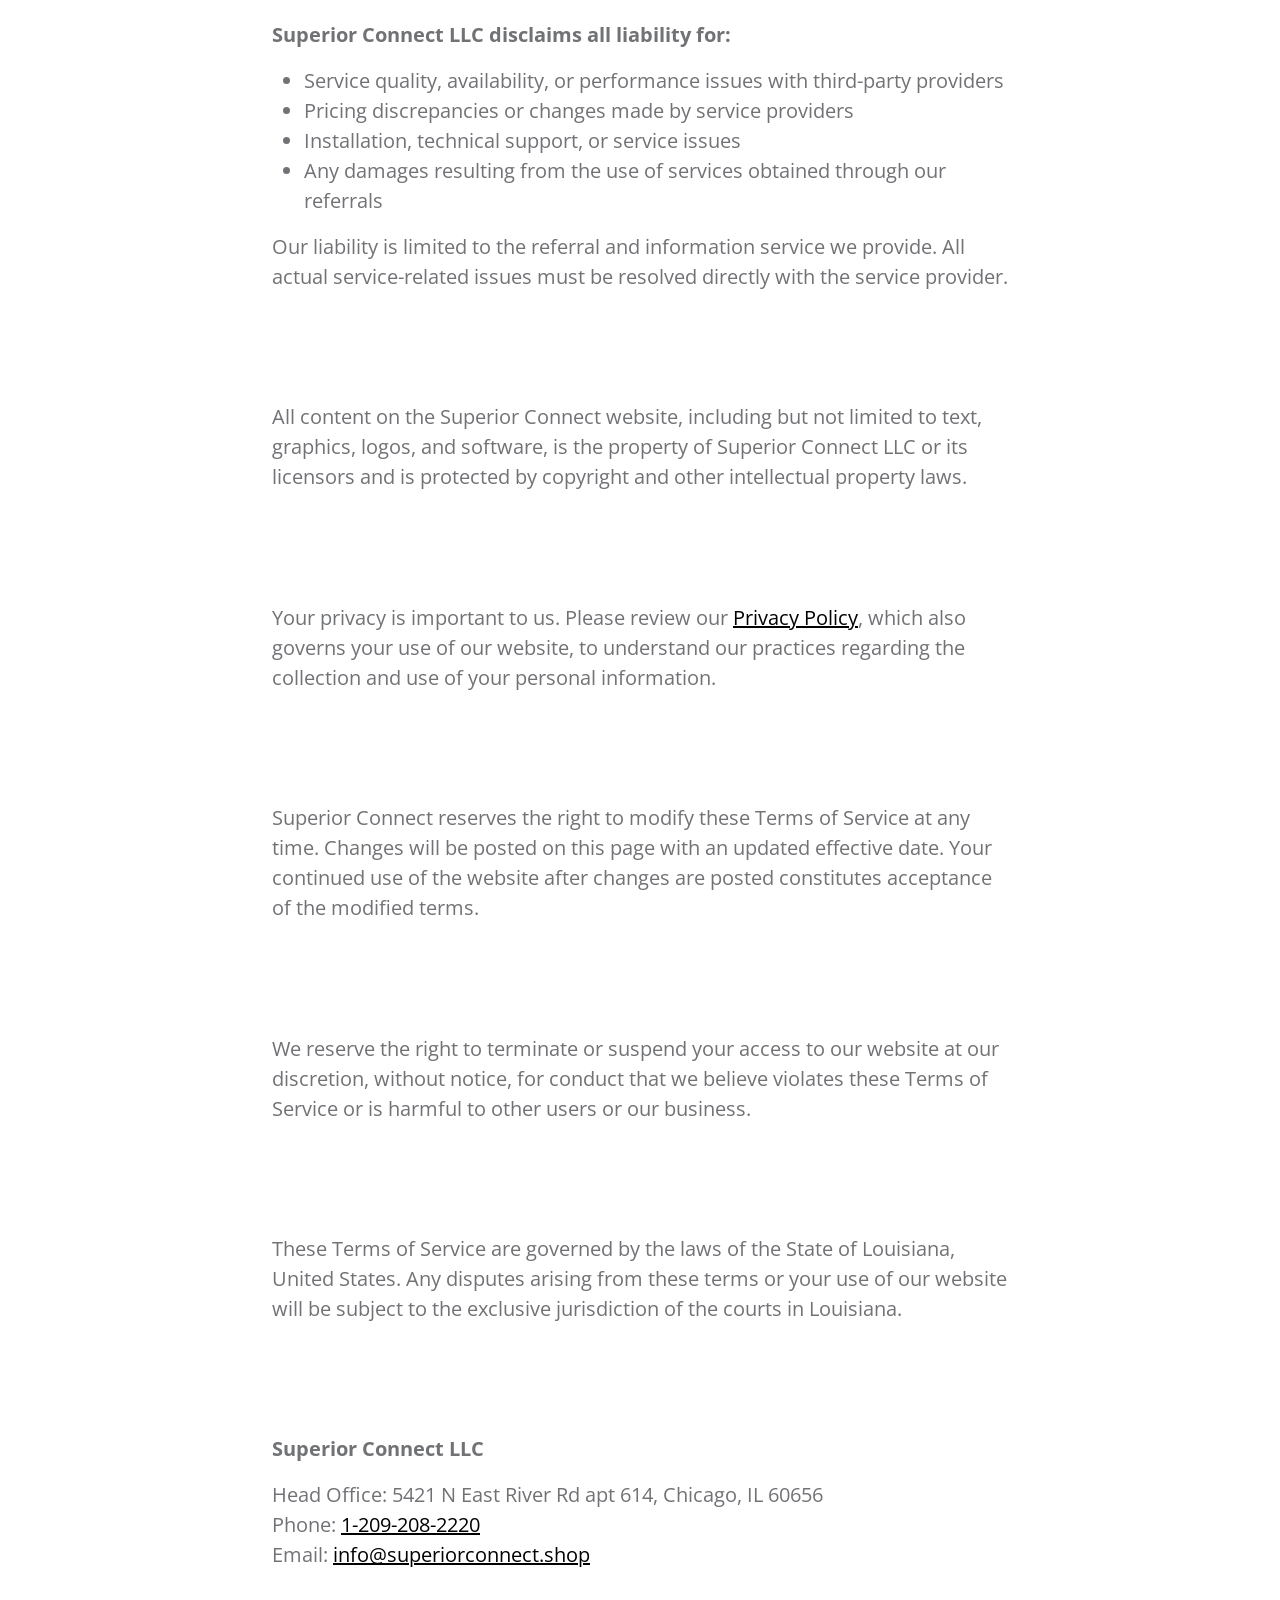
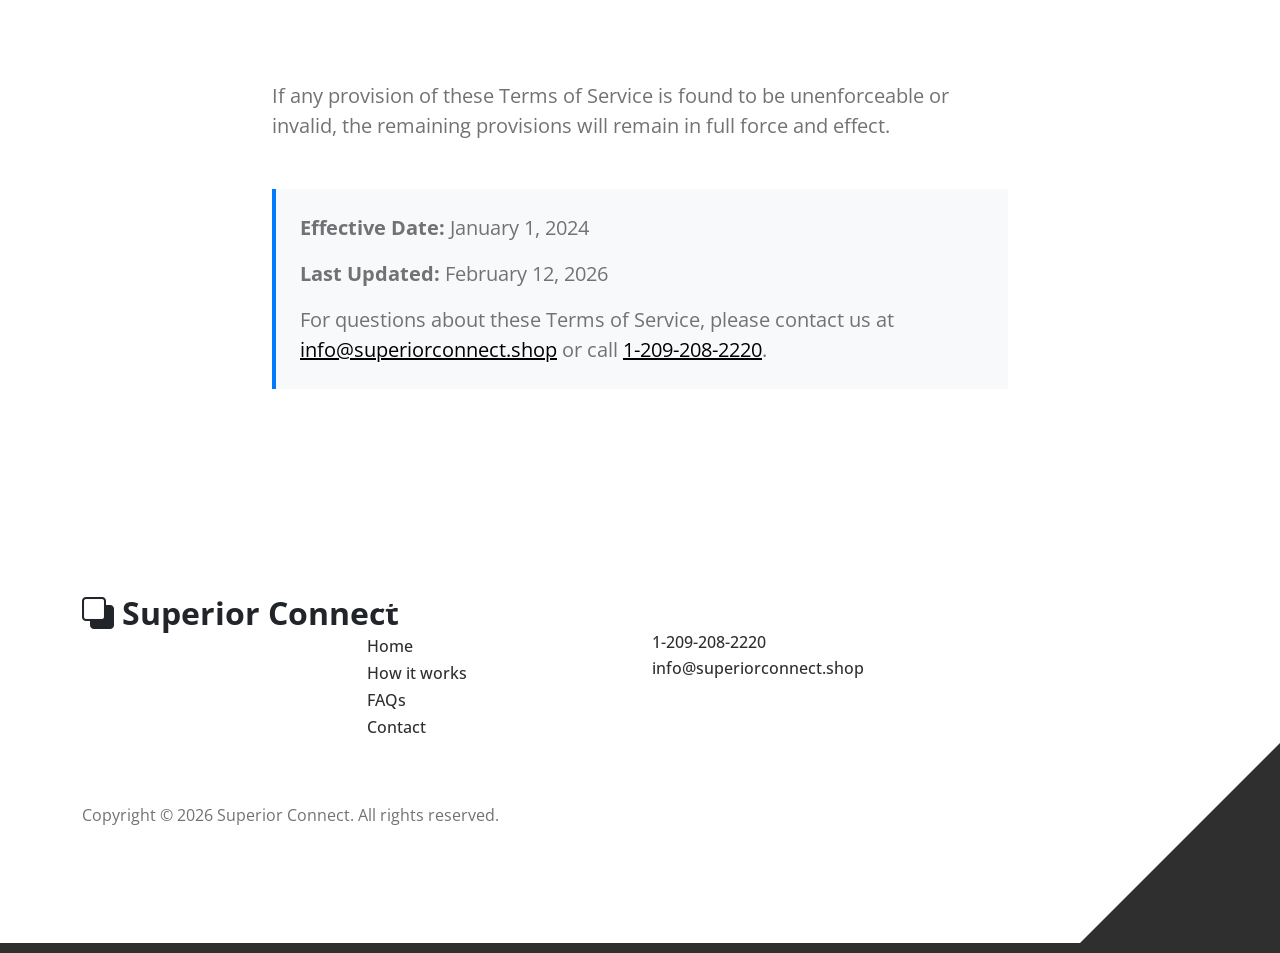
<file: terms.html>
<!doctype html>
<html lang="en">
<head>
    <meta charset="utf-8">
    <meta name="viewport" content="width=device-width, initial-scale=1">

    <meta name="description" content="Terms of Service for Superior Connect - Telecommunications Service Broker">
    <meta name="author" content="">

    <title>Terms of Service - Superior Connect</title>

    <!-- CSS FILES -->
    <link rel="preconnect" href="https://fonts.googleapis.com/">

    <link rel="preconnect" href="https://fonts.gstatic.com/" crossorigin>

    <link href="https://fonts.googleapis.com/css2?family=Montserrat:wght@500;600;700&amp;family=Open+Sans&amp;display=swap"
        rel="stylesheet">

    <link href="css/bootstrap.min.css" rel="stylesheet">

    <link href="css/bootstrap-icons.css" rel="stylesheet">

    <link href="css/templatemo-topic-listing.css" rel="stylesheet">

</head>

<body id="top">

    <main>

        <nav class="navbar navbar-expand-lg">
            <div class="container">
                <a class="navbar-brand" href="index.html">
                    <i class="bi-back"></i>
                    Superior Connect
                </a>

                <button class="navbar-toggler" type="button" data-bs-toggle="collapse" data-bs-target="#navbarNav" aria-controls="navbarNav" aria-expanded="false" aria-label="Toggle navigation">
                    <span class="navbar-toggler-icon"></span>
                </button>

                <div class="collapse navbar-collapse" id="navbarNav">
                    <ul class="navbar-nav ms-lg-5 me-lg-auto">
                        <li class="nav-item">
                            <a class="nav-link" href="index.html#section_1">Home</a>
                        </li>

                        <li class="nav-item">
                            <a class="nav-link" href="index.html#section_2">Services</a>
                        </li>

                        <li class="nav-item">
                            <a class="nav-link" href="index.html#section_4">FAQs</a>
                        </li>

                        <li class="nav-item">
                            <a class="nav-link" href="index.html#section_1">Contact</a>
                        </li>

                        <li>
                            <a href="Privacy.html" class="nav-link">Privacy Policy</a>
                        </li>

                        <li>
                            <a href="terms.html" class="nav-link active">Terms of Service</a>
                        </li>
                    </ul>
                </div>
            </div>
        </nav>

        <header class="site-header d-flex flex-column justify-content-center align-items-center">
            <div class="container">
                <div class="row justify-content-center align-items-center">

                    <div class="col-lg-5 col-12 mb-5">
                        <nav aria-label="breadcrumb">
                            <ol class="breadcrumb">
                                <li class="breadcrumb-item"><a href="index.html">Homepage</a></li>

                                <li class="breadcrumb-item" style="color: rgb(2, 2, 15);" aria-current="page">Terms of Service</li>
                            </ol>
                        </nav>

                        <h2 class="text-white">Terms of Service</h2>

                        <div class="d-flex align-items-center mt-5">
                            <a href="#terms-detail" style="color: white;" class="btn custom-btn custom-border-btn smoothscroll me-4">Read
                                More</a>

                            <a href="#top" class="custom-icon bi-bookmark smoothscroll"></a>
                        </div>
                    </div>

                    <div class="col-lg-5 col-12">
                        <div class="topics-detail-block bg-white shadow-lg">
                            <img src="images/topics/undraw_Remote_design_team_re_urdx.png"
                                class="topics-detail-block-image img-fluid" alt="Terms of Service Illustration">
                        </div>
                    </div>

                </div>
            </div>
        </header>

        <section class="topics-detail-section section-padding" id="terms-detail">
            <div class="container">
                <div class="row">

                    <div class="col-lg-8 col-12 m-auto">
                        <h3 class="mb-4">1. Agreement to Terms</h3>
                        <p>By accessing and using the Superior Connect website (superiorconnect.shop), you agree to be bound by these Terms of Service and all applicable laws and regulations. If you do not agree with any of these terms, you are prohibited from using or accessing this site.</p>

                        <h3 class="mb-4 mt-5">2. Description of Service</h3>
                        <p><strong>Superior Connect LLC</strong> operates as a telecommunications service broker and information aggregator. We do not provide telecommunications services directly. Instead, we:</p>
                        <ul>
                            <li>Research and compare telecommunications services from various suppliers</li>
                            <li>Present pricing and service information to customers</li>
                            <li>Facilitate connections between customers and service providers</li>
                            <li>Provide customer support and guidance in selecting appropriate services</li>
                        </ul>

                        <h3 class="mb-4 mt-5">3. No Direct Service Provider</h3>
                        <p><strong>Important Disclaimer:</strong> Superior Connect LLC does not directly provide internet, television, phone, or other telecommunications services. We act as an intermediary to help customers find and compare services from third-party providers. All actual services are provided by independent suppliers, and service agreements are between you and those suppliers.</p>

                        <h3 class="mb-4 mt-5">4. Information Accuracy</h3>
                        <p>While we strive to provide accurate and up-to-date information about services and pricing, we cannot guarantee the completeness or accuracy of all information presented. Service availability, pricing, and terms are subject to change by the actual service providers. We recommend verifying all details directly with the service provider before making any commitments.</p>

                        <h3 class="mb-4 mt-5">5. Contact and Communication Consent</h3>
                        <p>By submitting your contact information through our website, including your phone number, you explicitly consent to:</p>
                        <ul>
                            <li>Being contacted by Superior Connect representatives via phone, email, or SMS</li>
                            <li>Receiving information about telecommunications services and offers</li>
                            <li>Being contacted by our partner service providers who may offer services in your area</li>
                        </ul>
                        <h4 class="mb-3 mt-4">Mobile Messaging (SMS/Text) Terms</h4>
                        <p>By Filling out our contact form and optin to receive text messages, you agree to receive Marketing messages from SUPERIORCONNECT LLC. Message frequency varies. Message and data rates may apply. You can opt out at any time by replying STOP. For help, reply HELP<br>
                        <br>
                        You Can also email us at <a href="mailto:info@superiorconnect.shop" style="color: black; text-decoration: underline;">info@superiorconnect.shop</a>.</p>

                        <h3 class="mb-4 mt-5">6. Lead Generation and Referrals</h3>
                        <p>Superior Connect operates as a lead generation service. When you submit your information, we may:</p>
                        <ul>
                            <li>Share your contact information with relevant service providers in your area</li>
                            <li>Receive compensation from service providers for successful referrals</li>
                            <li>Use your information to match you with appropriate services</li>
                        </ul>

                        <h3 class="mb-4 mt-5">7. User Responsibilities</h3>
                        <p>When using our website, you agree to:</p>
                        <ul>
                            <li>Provide accurate and complete information</li>
                            <li>Not use our services for any unlawful purpose</li>
                            <li>Not attempt to interfere with the website's functionality</li>
                            <li>Respect the intellectual property rights of Superior Connect and third parties</li>
                        </ul>

                        <h3 class="mb-4 mt-5">8. Third-Party Services and Links</h3>
                        <p>Our website may contain links to third-party websites or references to third-party services. We are not responsible for the content, privacy practices, or terms of service of these third parties. Any agreements for actual telecommunications services will be directly between you and the service provider.</p>

                        <h3 class="mb-4 mt-5">9. Limitation of Liability</h3>
                        <p><strong>Superior Connect LLC disclaims all liability for:</strong></p>
                        <ul>
                            <li>Service quality, availability, or performance issues with third-party providers</li>
                            <li>Pricing discrepancies or changes made by service providers</li>
                            <li>Installation, technical support, or service issues</li>
                            <li>Any damages resulting from the use of services obtained through our referrals</li>
                        </ul>
                        <p>Our liability is limited to the referral and information service we provide. All actual service-related issues must be resolved directly with the service provider.</p>

                        <h3 class="mb-4 mt-5">10. Intellectual Property</h3>
                        <p>All content on the Superior Connect website, including but not limited to text, graphics, logos, and software, is the property of Superior Connect LLC or its licensors and is protected by copyright and other intellectual property laws.</p>

                        <h3 class="mb-4 mt-5">11. Privacy</h3>
                        <p>Your privacy is important to us. Please review our <a href="Privacy.html" style="color: black; text-decoration: underline;">Privacy Policy</a>, which also governs your use of our website, to understand our practices regarding the collection and use of your personal information.</p>

                        <h3 class="mb-4 mt-5">12. Modifications to Terms</h3>
                        <p>Superior Connect reserves the right to modify these Terms of Service at any time. Changes will be posted on this page with an updated effective date. Your continued use of the website after changes are posted constitutes acceptance of the modified terms.</p>

                        <h3 class="mb-4 mt-5">13. Termination</h3>
                        <p>We reserve the right to terminate or suspend your access to our website at our discretion, without notice, for conduct that we believe violates these Terms of Service or is harmful to other users or our business.</p>

                        <h3 class="mb-4 mt-5">14. Governing Law</h3>
                        <p>These Terms of Service are governed by the laws of the State of Louisiana, United States. Any disputes arising from these terms or your use of our website will be subject to the exclusive jurisdiction of the courts in Louisiana.</p>

                        <h3 class="mb-4 mt-5">15. Contact Information</h3>
                        <p><strong>Superior Connect LLC</strong></p>
                        <p>Head Office: 5421 N East River Rd apt 614, Chicago, IL 60656<br>
                        Phone: <a href="tel:1-209-208-2220" style="color: black; text-decoration: underline;">1-209-208-2220</a><br>
                        Email: <a href="mailto:info@superiorconnect.shop" style="color: black; text-decoration: underline;">info@superiorconnect.shop</a></p>

                        <h3 class="mb-4 mt-5">16. Severability</h3>
                        <p>If any provision of these Terms of Service is found to be unenforceable or invalid, the remaining provisions will remain in full force and effect.</p>

        <div class="mt-5 p-4" style="background-color: #f8f9fa; border-left: 4px solid #007bff;">
            <p><strong>Effective Date:</strong> January 1, 2024</p>
            <p><strong>Last Updated:</strong> February 12, 2026</p>
            <p class="mb-0">For questions about these Terms of Service, please contact us at <a href="mailto:info@superiorconnect.shop" style="color: black; text-decoration: underline;">info@superiorconnect.shop</a> or call <a href="tel:1-209-208-2220" style="color: black; text-decoration: underline;">1-209-208-2220</a>.</p>
        </div>                    </div>

                </div>
            </div>
        </section>
    </main>

    <footer class="site-footer section-padding">
        <div class="container">
            <div class="row">

                <div class="col-lg-3 col-12 mb-4 pb-2">
                    <a class="navbar-brand mb-2" href="index.html">
                        <i class="bi-back"></i>
                        Superior Connect
                    </a>
                </div>

                <div class="col-lg-3 col-md-4 col-6">
                    <h6 class="site-footer-title mb-3">Resources</h6>

                    <ul class="site-footer-links">
                        <li class="site-footer-link-item">
                            <a href="index.html" class="site-footer-link">Home</a>
                        </li>

                        <li class="site-footer-link-item">
                            <a href="index.html#section_2" class="site-footer-link">How it works</a>
                        </li>

                        <li class="site-footer-link-item">
                            <a href="index.html#section_4" class="site-footer-link">FAQs</a>
                        </li>

                        <li class="site-footer-link-item">
                            <a href="index.html#section_1" class="site-footer-link">Contact</a>
                        </li>
                    </ul>
                </div>

                <div class="col-lg-3 col-md-4 col-8 mb-4 mb-lg-0">
                    <h6 class="site-footer-title mb-3">Information</h6>

                    <p class="text-white d-flex mb-1">
                        <a href="tel: 1-209-208-2220" class="site-footer-link">
                            1-209-208-2220
                        </a>
                    </p>

                    <p class="text-white d-flex">
                        <a href="mailto:info@superiorconnect.shop" class="site-footer-link">
                            info@superiorconnect.shop
                        </a>
                    </p>
                </div>

                <p class="copyright-text mt-lg-5 mt-4" style="z-index: 1000;">Copyright © 2026 Superior Connect. All rights reserved.

            </div>

        </div>
    </footer>

    <!-- JAVASCRIPT FILES -->
    <script src="js/jquery.min.js"></script>
    <script src="js/bootstrap.bundle.min.js"></script>
    <script src="js/jquery.sticky.js"></script>
    <script src="js/custom.js"></script>

</body>

</html>
</file>
<file: css/templatemo-topic-listing.css>
/*

TemplateMo 590 topic listing

https://templatemo.com/tm-590-topic-listing

*/

/*---------------------------------------
  CUSTOM PROPERTIES ( VARIABLES )             
-----------------------------------------*/
:root {
  --white-color:                  #ffffff;
  --primary-color:                #ffffff;
  --secondary-color:              #2F2F2F;
  --section-bg-color:             #2F2F2F;
  --custom-btn-bg-color:          #2F2F2F;
  --custom-btn-bg-hover-color:    #2d7a13;
  --dark-color:                   #ffffff;
  --p-color:                      #717275;
  --border-color:                 #7fffd4;
  --link-hover-color:             #13547a;

  --body-font-family:             'Open Sans', sans-serif;
  --title-font-family:            'Montserrat', sans-serif;

  --h1-font-size:                 50px;
  --h2-font-size:                 46px;
  --h3-font-size:                 32px;
  --h4-font-size:                 28px;
  --h5-font-size:                 24px;
  --h6-font-size:                 22px;
  --p-font-size:                  20px;
  --menu-font-size:               14px;
  --btn-font-size:                18px;
  --copyright-font-size:          16px;

  --border-radius-large:          100px;
  --border-radius-medium:         20px;
  --border-radius-small:          10px;

  --font-weight-normal:           400;
  --font-weight-medium:           500;
  --font-weight-semibold:         600;
  --font-weight-bold:             700;
}

body {
  background-color: var(--white-color);
  font-family: var(--body-font-family); 
}


/*---------------------------------------
  TYPOGRAPHY               
-----------------------------------------*/

h2,
h3,
h4,
h5,
h6 {
  color: var(--dark-color);
}

h1,
h2,
h3,
h4,
h5,
h6 {
  font-family: var(--title-font-family); 
  font-weight: var(--font-weight-semibold);
}

h1 {
  font-size: var(--h1-font-size);
  font-weight: var(--font-weight-bold);
}

h2 {
  font-size: var(--h2-font-size);
  font-weight: var(--font-weight-bold);
}

h3 {
  font-size: var(--h3-font-size);
}

h4 {
  font-size: var(--h4-font-size);
}

h5 {
  font-size: var(--h5-font-size);
}

h6 {
  color: var(--primary-color);
  font-size: var(--h6-font-size);
}

p {
  color: var(--p-color);
  font-size: var(--p-font-size);
  font-weight: var(--font-weight-normal);
}

ul li {
  color: var(--p-color);
  font-size: var(--p-font-size);
  font-weight: var(--font-weight-normal);
}

a, 
button {
  touch-action: manipulation;
  transition: all 0.3s;
}

a {
  display: inline-block;
  color: var(--primary-color);
  text-decoration: none;
}

a:hover {
  color: var(--link-hover-color);
}

b,
strong {
  font-weight: var(--font-weight-bold);
}


/*---------------------------------------
  SECTION               
-----------------------------------------*/
.section-padding {
  padding-top: 100px;
  padding-bottom: 100px;
}

.section-bg {
  background-color: var(--section-bg-color);
}

.section-overlay {
  background-image: linear-gradient(15deg, #13547a 0%, #2F2F2F 100%);
  position: absolute;
  top: 0;
  left: 0;
  pointer-events: none;
  width: 100%;
  height: 100%;
  opacity: 0.85;
}

.section-overlay + .container {
  position: relative;
}

.tab-content {
  background-color: var(--white-color);
  border-radius: var(--border-radius-medium);
}

.nav-tabs {
  border-bottom: 1px solid #ecf3f2;
  margin-bottom: 40px;
  justify-content: center;
}

.nav-tabs .nav-link {
  border-radius: 0;
  border-top: 0;
  border-right: 0;
  border-left: 0;
  color: var(--p-color);
  font-family: var(--title-font-family);
  font-size: var(--btn-font-size);
  font-weight: var(--font-weight-medium);
  padding: 15px 25px;
  transition: all 0.3s;
}

.nav-tabs .nav-link:first-child {
  margin-right: 20px;
}

.nav-tabs .nav-item.show .nav-link, 
.nav-tabs .nav-link.active,
.nav-tabs .nav-link:focus, 
.nav-tabs .nav-link:hover {
  border-bottom-color: var(--primary-color);
  color: var(--primary-color);
}


/*---------------------------------------
  CUSTOM ICON COLOR               
-----------------------------------------*/
.custom-icon {
  color: var(--secondary-color);
}


/*---------------------------------------
  CUSTOM BUTTON               
-----------------------------------------*/
.custom-btn {
  background: var(--custom-btn-bg-color);
  border: 2px solid transparent;
  border-radius: var(--border-radius-large);
  color: var(--white-color);
  font-size: var(--btn-font-size);
  font-weight: var(--font-weight-semibold);
  line-height: normal;
  transition: all 0.3s;
  padding: 10px 20px;
}

.custom-btn:hover {
  background: var(--custom-btn-bg-hover-color);
  color: var(--white-color);
}

.custom-border-btn {
  background: transparent;
  border: 2px solid var(--custom-btn-bg-color);
  color: var(--custom-btn-bg-color);
}

.custom-border-btn:hover {
  background: var(--custom-btn-bg-color);
  border-color: transparent;
  color: var(--white-color);
}

.custom-btn-bg-white {
  border-color: var(--white-color);
  color: var(--white-color);
}


/*---------------------------------------
  SITE HEADER              
-----------------------------------------*/
.site-header {
  background-image: linear-gradient(15deg, #13547a 0%, #2F2F2F 100%);
  padding-top: 150px;
  padding-bottom: 80px;
}

.site-header .container {
  height: 100%;
}

.breadcrumb-item+.breadcrumb-item::before,
.breadcrumb-item a:hover,
.breadcrumb-item.active {
  color: var(--white-color);
}

.site-header .custom-icon {
  color: var(--white-color);
  font-size: var(--h4-font-size);
}

.site-header .custom-icon:hover {
  color: var(--secondary-color);
}


/*---------------------------------------
  NAVIGATION              
-----------------------------------------*/
.sticky-wrapper {
  position: absolute;
  top: 0;
  right: 0;
  left: 0;
}

.sticky-wrapper.is-sticky .navbar {
  background-color: var(--secondary-color);
}

.navbar {
  background: transparent;
  border-bottom: 1px solid rgba(128, 208, 199, 0.35);
  z-index: 9;
}

.navbar-brand,
.navbar-brand:hover {
  font-size: var(--h3-font-size);
  font-weight: var(--font-weight-bold);
  display: block;
}

.navbar-brand span {
  font-family: var(--title-font-family);
}

.navbar-expand-lg .navbar-nav .nav-link {
  border-radius: var(--border-radius-large);
  margin: 10px;
  padding: 10px;
}

.navbar-nav .nav-link {
  display: inline-block;
  color: var(--white-color);
  font-family: var(--title-font-family); 
  font-size: var(--menu-font-size);
  font-weight: var(--font-weight-medium);
  text-transform: uppercase;
  letter-spacing: 0.5px;
  position: relative;
  padding-top: 15px;
  padding-bottom: 15px;
}

.navbar-nav .nav-link.active, 
.navbar-nav .nav-link:hover {
  color: var(--primary-color);
}

.navbar .dropdown-menu {
  background: var(--white-color);
  box-shadow: 0 1rem 3rem rgba(0,0,0,.175);
  border: 0;
  display: inherit;
  opacity: 0;
  min-width: 9rem;
  margin-top: 20px;
  padding: 13px 0 10px 0;
  transition: all 0.3s;
  pointer-events: none;
}

.navbar .dropdown-menu::before {
  content: "";
  width: 0;
  height: 0;
  border-left: 20px solid transparent;
  border-right: 20px solid transparent;
  border-bottom: 15px solid var(--white-color);
  position: absolute;
  top: -10px;
  left: 10px;
}

.navbar .dropdown-item {
  display: inline-block;
  color: var(--p-bg-color);
  font-family: var(--title-font-family); 
  font-size: var(--menu-font-size);
  font-weight: var(--font-weight-medium);
  text-transform: uppercase;
  letter-spacing: 0.5px;
  position: relative;
}

.navbar .dropdown-item.active, 
.navbar .dropdown-item:active,
.navbar .dropdown-item:focus, 
.navbar .dropdown-item:hover {
  background: transparent;
  color: var(--primary-color);
}

.navbar .dropdown-toggle::after {
  content: "\f282";
  display: inline-block;
  font-family: bootstrap-icons !important;
  font-size: var(--copyright-font-size);
  font-style: normal;
  font-weight: normal !important;
  font-variant: normal;
  text-transform: none;
  line-height: 1;
  vertical-align: -.125em;
  -webkit-font-smoothing: antialiased;
  -moz-osx-font-smoothing: grayscale;
  position: relative;
  left: 2px;
  border: 0;
}

@media screen and (min-width: 992px) {
  .navbar .dropdown:hover .dropdown-menu {
    opacity: 1;
    margin-top: 0;
    pointer-events: auto;
  }
}

.navbar-icon {
  background: var(--white-color);
  border-radius: var(--border-radius-large);
  display: inline-block;
  font-size: var(--h5-font-size);
  width: 40px;
  height: 40px;
  line-height: 40px;
  text-align: center;
  transition: all 0.3s ease;
}

.navbar-icon:hover {
  background: var(--primary-color);
  color: var(--white-color);
}

.navbar-toggler {
  border: 0;
  padding: 0;
  cursor: pointer;
  margin: 0;
  width: 30px;
  height: 35px;
  outline: none;
}

.navbar-toggler:focus {
  outline: none;
  box-shadow: none;
}

.navbar-toggler[aria-expanded="true"] .navbar-toggler-icon {
  background: transparent;
}

.navbar-toggler[aria-expanded="true"] .navbar-toggler-icon:before,
.navbar-toggler[aria-expanded="true"] .navbar-toggler-icon:after {
  transition: top 300ms 50ms ease, -webkit-transform 300ms 350ms ease;
  transition: top 300ms 50ms ease, transform 300ms 350ms ease;
  transition: top 300ms 50ms ease, transform 300ms 350ms ease, -webkit-transform 300ms 350ms ease;
  top: 0;
}

.navbar-toggler[aria-expanded="true"] .navbar-toggler-icon:before {
  transform: rotate(45deg);
}

.navbar-toggler[aria-expanded="true"] .navbar-toggler-icon:after {
  transform: rotate(-45deg);
}

.navbar-toggler .navbar-toggler-icon {
  background: var(--white-color);
  transition: background 10ms 300ms ease;
  display: block;
  width: 30px;
  height: 2px;
  position: relative;
}

.navbar-toggler .navbar-toggler-icon:before,
.navbar-toggler .navbar-toggler-icon:after {
  transition: top 300ms 350ms ease, -webkit-transform 300ms 50ms ease;
  transition: top 300ms 350ms ease, transform 300ms 50ms ease;
  transition: top 300ms 350ms ease, transform 300ms 50ms ease, -webkit-transform 300ms 50ms ease;
  position: absolute;
  right: 0;
  left: 0;
  background: var(--white-color);
  width: 30px;
  height: 2px;
  content: '';
}

.navbar-toggler .navbar-toggler-icon::before {
  top: -8px;
}

.navbar-toggler .navbar-toggler-icon::after {
  top: 8px;
}


/*---------------------------------------
  HERO        
-----------------------------------------*/
.hero-section {
  background-image: linear-gradient(15deg, #13547a 0%, #2F2F2F 100%);
  position: relative;
  overflow: hidden;
  padding-top: 150px;
  padding-bottom: 150px;
}

.hero-section .input-group {
  background-color: var(--white-color);
  border-radius: var(--border-radius-large);
  padding: 10px 15px;
}

.hero-section .input-group-text {
  background-color: transparent;
  border: 0;
}

.hero-section input[type="search"] {
  border: 0;
  box-shadow: none;
  margin-bottom: 0;
  padding-left: 0;
}

.hero-section button[type="submit"] {
  background-color: var(--primary-color);
  border: 0;
  border-radius: var(--border-radius-large) !important;
  color: var(--white-color);
  max-width: 150px;
}


/*---------------------------------------
  TOPICS              
-----------------------------------------*/
.featured-section {
  background-color: var(--secondary-color);
  border-radius: 0 0 100px 100px;
  padding-bottom: 100px;
}

.featured-section .row {
  position: relative;
  bottom: 100px;
  margin-bottom: -100px;
}

.custom-block {
  border-radius: var(--border-radius-medium);
  position: relative;
  overflow: hidden;
  padding: 30px;
  transition: all 0.3s ease;
  height: 100%;
}

.custom-block:hover {
  background-color: var(--secondary-color);
  transform: translateY(-3px);
}

.custom-block > a {
  width: 100%;
}

.custom-block-image {
  display: block;
  width: 100%;
  height: 200px;
  object-fit: cover;
  margin-top: 35px;
}

.custom-block .rounded-pill {
  border-radius: 5px !important;
  display: flex;
  justify-content: center;
  text-align: center;
  width: 30px;
  height: 30px;
  line-height: 20px;
}

.custom-block-overlay {
  height: 100%;
  min-height: 350px;
  padding: 0;
}

.custom-block-overlay > a {
  height: 100%;
}

.custom-block-overlay .custom-block-image {
  border-radius: var(--border-radius-medium);
  display: block;
  height: 100%;
  margin-top: 0;
}

.custom-block-overlay-text {
  position: absolute;
  z-index: 2;
  top: 0;
  right: 0;
  left: 0;
  padding: 30px;
}

.social-share {
  position: absolute;
  bottom: 0;
  right: 0;
  left: 0;
  z-index: 2;
  padding: 20px 35px;
}

.social-share .bi-bookmark {
  color: var(--white-color);
  font-size: var(--h5-font-size);
}

.social-share .bi-bookmark:hover {
  color: var(--secondary-color);
}

.bg-design {
  background-color: #00B0FF;
}

.bg-graphic {
  background-color: #00BFA6;
}

.bg-advertising {
  background-color: #F50057;
}

.bg-finance {
  background-color: #536DFE;
}

.bg-music {
  background-color: #F9A826;
}

.bg-education {
  background-color: #00BFA6;
}


/*---------------------------------------
  TOPICS               
-----------------------------------------*/
.topics-detail-block {
  border-radius: var(--border-radius-medium);
  position: relative;
  overflow: hidden;
}

.topics-detail-block-image {
  display: block;
  border-radius: var(--border-radius-medium);
}

blockquote {
  background-color: var(--section-bg-color);
  border-radius: var(--border-radius-small);
  font-family: var(--title-font-family);
  font-size: var(--h4-font-size);
  font-weight: var(--font-weight-bold);
  display: inline-block;
  text-align: center;
  margin: 30px;
  padding: 40px;
}

.topics-listing-page .site-header {
  padding-bottom: 65px;
}

.custom-block-topics-listing-info {
  margin: 30px 20px 20px 30px;
}

.custom-block-topics-listing {
  height: inherit;
}

.custom-block-topics-listing .custom-block-image {
  width: 200px;
}


/*---------------------------------------
  PAGINATION              
-----------------------------------------*/
.pagination {
  margin-top: 40px;
}

.page-link {
  border: 0;
  border-radius: var(--border-radius-small);
  color: var(--p-color);
  font-family: var(--title-font-family);
  margin: 0 5px;
  padding: 10px 20px;
}

.page-link:hover,
.page-item:first-child .page-link:hover,
.page-item:last-child .page-link:hover {
  background-color: var(--secondary-color);
  color: var(--white-color);
}

.page-item:first-child .page-link {
  margin-right: 10px;
}

.page-item:first-child .page-link,
.page-item:last-child .page-link {
  background-color: var(--section-bg-color);
  border-radius: var(--border-radius-small);
}

.active>.page-link, .page-link.active {
  background-color: var(--secondary-color);
  border-color: var(--secondary-color);
}


/*---------------------------------------
  TIMELINE              
-----------------------------------------*/
.timeline-section {
  background-image: url('../images/colleagues-working-cozy-office-medium-shot.jpg');
  background-repeat: no-repeat;
  background-position: center;
  background-size: cover;
  position: relative;
}

.timeline-container .vertical-scrollable-timeline {
  list-style-type: none;
  position: relative;
  padding-left: 0;
}

.timeline-container .vertical-scrollable-timeline .list-progress {
  width: 8px;
  height: 87%;
  background-color: var(--primary-color);
  position: absolute;
  left: 52px;
  top: 0;
  overflow: hidden;
}

.timeline-container .vertical-scrollable-timeline .list-progress .inner {
  position: absolute;
  right: 0;
  bottom: 0;
  height: 100%;
  background-color: var(--secondary-color);
  width: 100%;
}

.timeline-container .vertical-scrollable-timeline li {
  position: relative;
  padding: 20px 0px 65px 145px;
}

.timeline-container .vertical-scrollable-timeline li:last-child {
  padding-bottom: 0;
}

.timeline-container .vertical-scrollable-timeline li p {
  line-height: 40px;
}

.timeline-container .vertical-scrollable-timeline li p:last-child {
  margin-bottom: 0;
}

.timeline-container .vertical-scrollable-timeline li .icon-holder {
  position: absolute;
  left: 0;
  top: 0;
  width: 104px;
  height: 104px;
  display: flex;
  justify-content: center;
  align-items: center;
  background-color: var(--secondary-color);
  border-radius: 50%;
  z-index: 1;
  transition: 0.4s all;
}

.timeline-container .vertical-scrollable-timeline li .icon-holder::before {
  content: "";
  width: 80px;
  height: 80px;
  border: 4px solid #fff;
  position: absolute;
  background-color: var(--secondary-color);
  border-radius: 50%;
  z-index: -1;
  transition: 0.4s all;
}

.timeline-container .vertical-scrollable-timeline li .icon-holder i {
  font-size: 25px;
  color: var(--white-color);
}

.timeline-container .vertical-scrollable-timeline li::before {
  content: "";
  position: absolute;
  height: 100%;
  width: 8px;
  background-color: transparent;
  left: 52px;
  z-index: 0;
}

.timeline-container .vertical-scrollable-timeline li.active .icon-holder {
  background-color: var(--primary-color);
}

.timeline-container .vertical-scrollable-timeline li.active .icon-holder::before {
  background-color: var(--primary-color);
}


/*---------------------------------------
  FAQs              
-----------------------------------------*/
.faq-section .accordion-item {
  border: 0;
}

.faq-section .accordion-button {
  font-size: var(--h6-font-size);
  font-weight: var(--font-weight-semibold);
}

.faq-section .accordion-item:first-of-type .accordion-button {
  border-radius: var(--border-radius-large);
}

.faq-section .accordion-button:not(.collapsed) {
  border-radius: var(--border-radius-large);
  box-shadow: none;
  color: var(--primary-color);
}

.faq-section .accordion-body {
  color: var(--p-color);
  font-size: var(--btn-font-size);
  line-height: 40px;
}

/*---------------------------------------
  NEWSLETTER               
-----------------------------------------*/
.newsletter-image {
  border-radius: var(--border-radius-medium);
}


/*---------------------------------------
  CONTACT               
-----------------------------------------*/
.google-map {
  border-radius: var(--border-radius-medium);
}

.contact-form .form-floating>textarea {
  border-radius: var(--border-radius-medium);
  height: 150px;
}


/*---------------------------------------
  SUBSCRIBE FORM               
-----------------------------------------*/
.subscribe-form-wrap {
  padding: 50px;
}

.subscribe-form {
  width: 95%;
}


/*---------------------------------------
  CUSTOM FORM               
-----------------------------------------*/
.custom-form .form-control {
  border-radius: var(--border-radius-large);
  color: var(--p-color);
  margin-bottom: 24px;
  padding-top: 13px;
  padding-bottom: 13px;
  padding-left: 20px;
  outline: none;
}

.form-floating>label {
  padding-left: 20px;
}

.custom-form button[type="submit"] {
  background: var(--custom-btn-bg-color);
  border: none;
  border-radius: var(--border-radius-large);
  color: var(--white-color);
  font-family: var(--title-font-family);
  font-size: var(--p-font-size);
  font-weight: var(--font-weight-semibold);
  transition: all 0.3s;
  margin-bottom: 0;
}

.custom-form button[type="submit"]:hover,
.custom-form button[type="submit"]:focus {
  background: var(--custom-btn-bg-hover-color);
  border-color: transparent;
}


/*---------------------------------------
  SITE FOOTER              
-----------------------------------------*/
.site-footer {
  border-bottom: 10px solid var(--secondary-color);
  position: relative;
}

.site-footer::after {
  content: "";
  position: absolute;
  bottom: 0;
  right: 0;
  width: 0;
  height: 0;
  border-style: solid;
  border-width: 0 0 200px 200px;
  border-color: transparent transparent var(--secondary-color) transparent;
  pointer-events: none;
}

.site-footer-title {
  color: var(--primary-color); 
}

.site-footer .dropdown-menu {
  padding: 0;
}

.site-footer .dropdown-item {
  color: var(--p-color);
  font-size: var(--menu-font-size);
  font-weight: var(--font-weight-medium);
  padding: 4px 18px;
}

.site-footer .dropdown-item:hover {
  background-color: transparent;
  color: var(--primary-color);
}

.site-footer .dropdown-menu li:first-child .dropdown-item {
  padding-top: 10px;
}

.site-footer .dropdown-menu li:last-child .dropdown-item {
  padding-bottom: 12px;
}

.site-footer .dropdown-toggle {
  background-color: var(--secondary-color);
  border-color: var(--white-color);
}

.site-footer .dropdown-toggle:hover {
  background-color: var(--primary-color);
  border-color: transparent;
}

.site-footer-links {
  padding-left: 0;
}

.site-footer-link-item {
  display: block;
  list-style: none;
  line-height: normal;
}

.site-footer-link {
  color: var(--secondary-color);
  font-size: var(--copyright-font-size);
  font-weight: var(--font-weight-medium);
  line-height: normal;
}

.copyright-text {
  font-size: var(--copyright-font-size);
}


/*---------------------------------------
  SOCIAL ICON               
-----------------------------------------*/
.social-icon {
  margin: 0;
  padding: 0;
}

.social-icon-item {
  list-style: none;
  display: inline-block;
  vertical-align: top;
}

.social-icon-link {
  background: var(--secondary-color);
  border-radius: var(--border-radius-large);
  color: var(--white-color);
  font-size: var(--copyright-font-size);
  display: block;
  margin-right: 10px;
  text-align: center;
  width: 35px;
  height: 35px;
  line-height: 36px;
  transition: background 0.2s, color 0.2s;
}

.social-icon-link:hover {
  background: var(--primary-color);
  color: var(--white-color);
}


/*---------------------------------------
  RESPONSIVE STYLES               
-----------------------------------------*/
@media screen and (max-width: 991px) {
  h1 {
    font-size: 48px;
  }

  h2 {
    font-size: 36px;
  }

  h3 {
    font-size: 32px;
  }

  h4 {
    font-size: 28px;
  }

  h5 {
    font-size: 20px;
  }

  h6 {
    font-size: 18px;
  }

  .section-padding {
    padding-top: 50px;
    padding-bottom: 50px;
  }
  
  .navbar {
    background-color: var(--secondary-color);
  }

  .navbar-nav .dropdown-menu {
    position: relative;
    left: 10px;
    opacity: 1;
    pointer-events: auto;
    max-width: 155px;
    margin-top: 10px;
    margin-bottom: 15px;
  }

  .navbar-expand-lg .navbar-nav {
    padding-bottom: 20px;
  }

  .navbar-expand-lg .navbar-nav .nav-link {
    padding: 0;
  }

  .nav-tabs .nav-link:first-child {
    margin-right: 5px;
  }

  .nav-tabs .nav-link {
    font-size: var(--copyright-font-size);
    padding: 10px;
  }

  .featured-section {
    border-radius: 0 0 80px 80px;
    padding-bottom: 50px;
  }

  .custom-block-topics-listing .custom-block-image {
    width: auto;
  }

  .custom-block-topics-listing > .d-flex,
  .custom-block-topics-listing-info,
  .custom-block-topics-listing a {
    flex-direction: column;
  }

  .timeline-container .vertical-scrollable-timeline .list-progress {
    height: 75%;
  }

  .timeline-container .vertical-scrollable-timeline li {
    padding-left: 135px;
  }

  .subscribe-form-wrap {
    padding-top: 30px;
    padding-bottom: 0;
  }
}

@media screen and (max-width: 480px) {
  h1 {
    font-size: 36px;
  }

  h2 {
    font-size: 28px;
  }

  h3 {
    font-size: 26px;
  }

  h4 {
    font-size: 22px;
  }

  h5 {
    font-size: 20px;
  }
}
</file>
